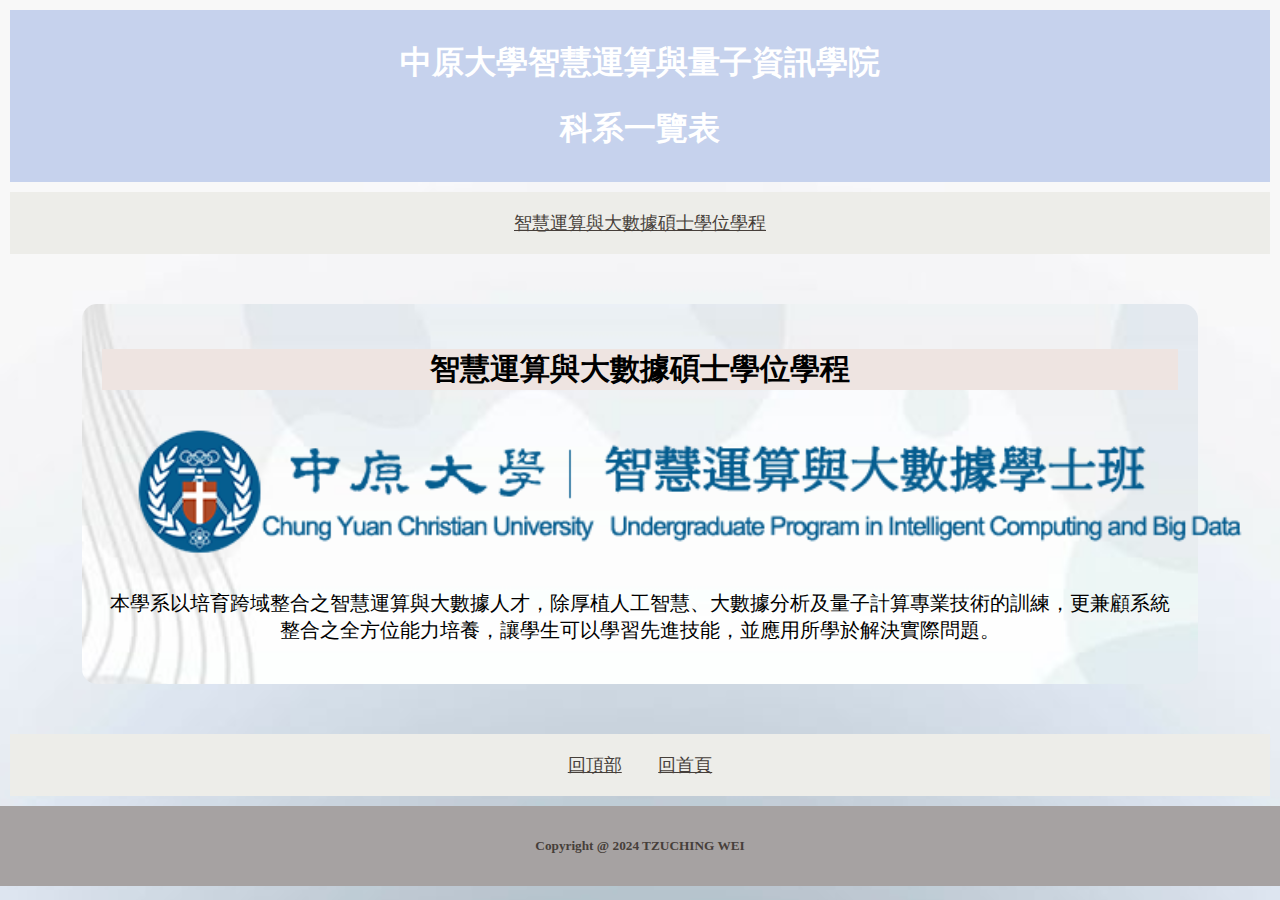
<file: aibdqc.html>
<!DOCTYPE html>
<html lang="en">
<head>
    <meta charset="UTF-8">
    <meta name="viewport" content="width=device-width, initial-scale=1.0">
    <title>中原大學智慧運算與量子資訊學院</title>
    <link rel="stylesheet" href="webstyle.css">
</head>
<body>
    <header id="top">
            <h1>中原大學智慧運算與量子資訊學院</h1>
            <h1>科系一覽表</h1>
    </header>

    <nav>
        <a href="#aibdqc">智慧運算與大數據碩士學位學程</a>
    </nav>

    <main>
        <section class="card" id="aibdqc">
            <h2>智慧運算與大數據碩士學位學程</h2>
                <div style="text-align: center;">
                    <img src="image/icbd.png" style="border-radius: 10%; width: 1200px; height: 150px; margin: auto; object-fit: cover;"><br>
                    <p>
                        本學系以培育跨域整合之智慧運算與大數據人才，除厚植人工智慧、大數據分析及量子計算專業技術的訓練，更兼顧系統整合之全方位能力培養，讓學生可以學習先進技能，並應用所學於解決實際問題。<br>
                    </p>
                </div>
        </section>
    </main>

    <nav>
        <a href="#top">回頂部</a>
        <a href="index.html">回首頁</a>
    </nav>
    <div class="clearfix"></div>
    <footer>
        <h5>Copyright @ 2024 TZUCHING WEI</h5>
    </footer>
    
</body>
</html>
</file>
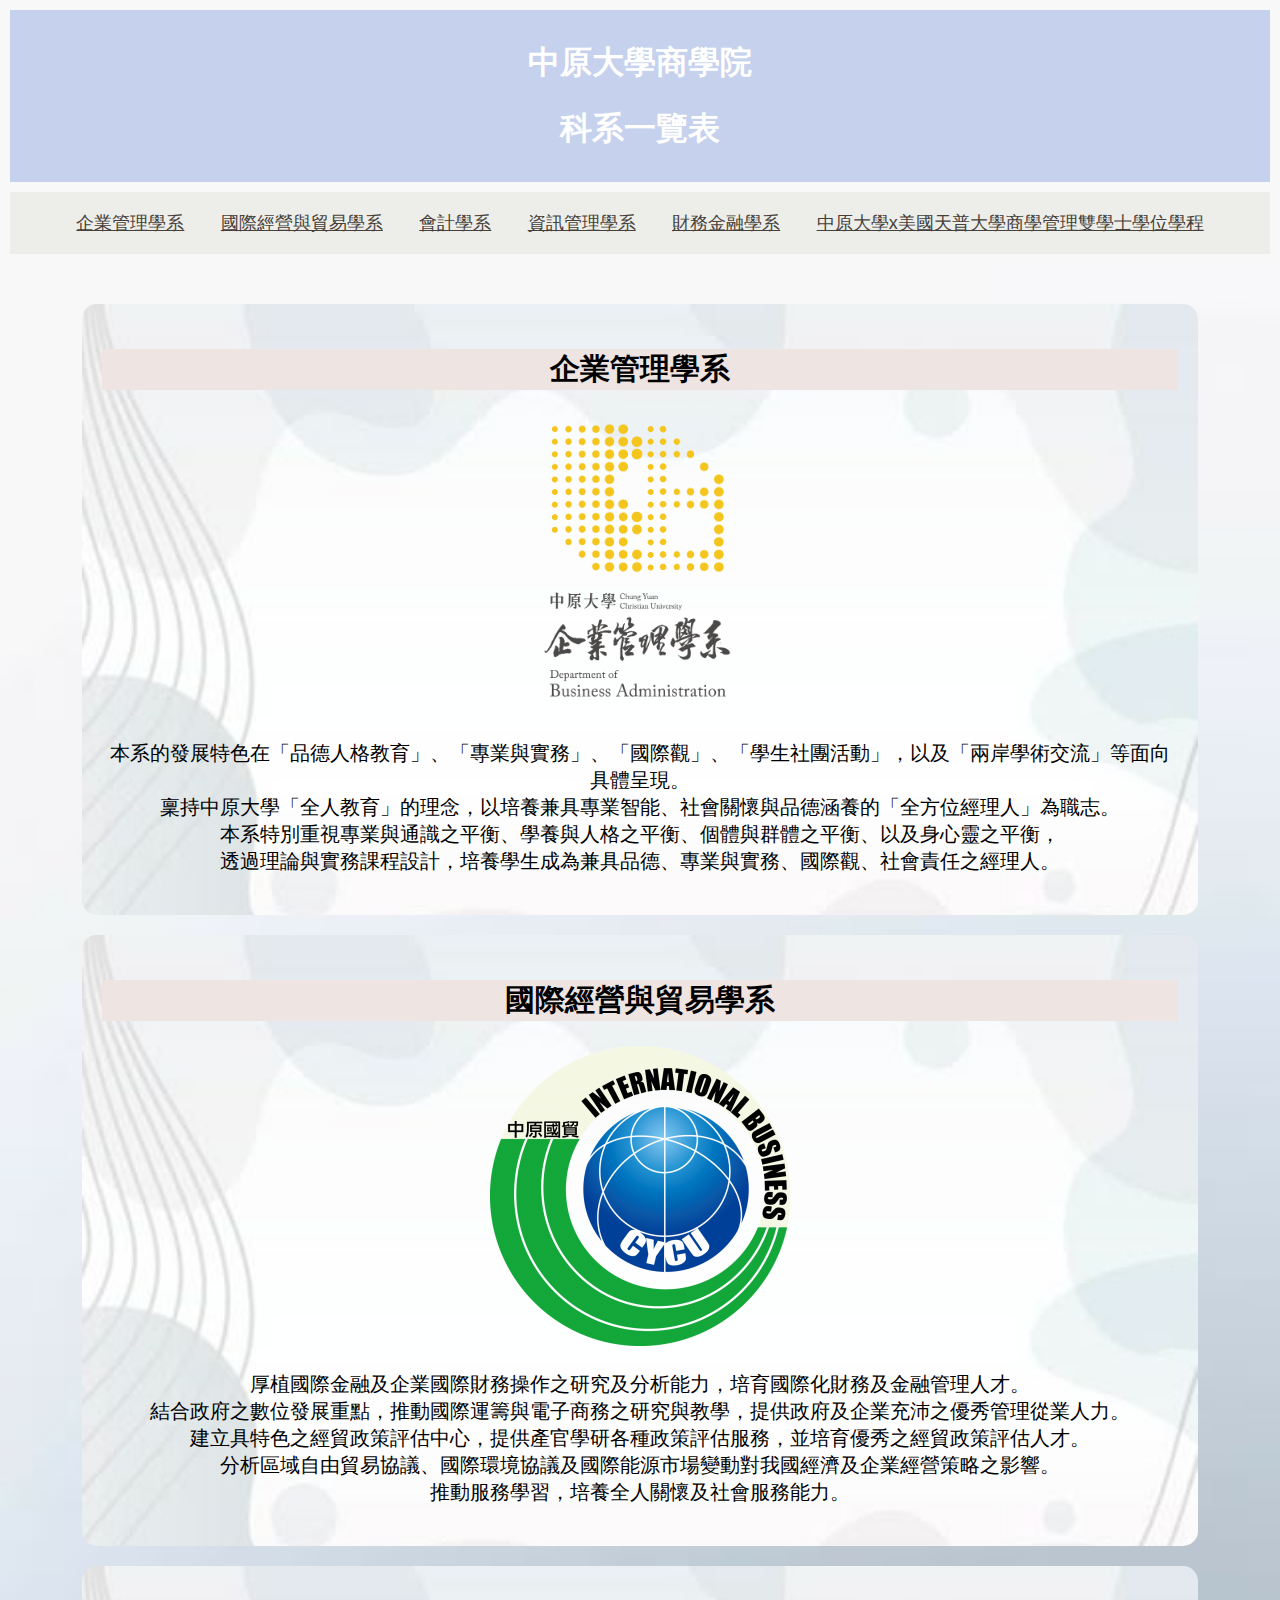
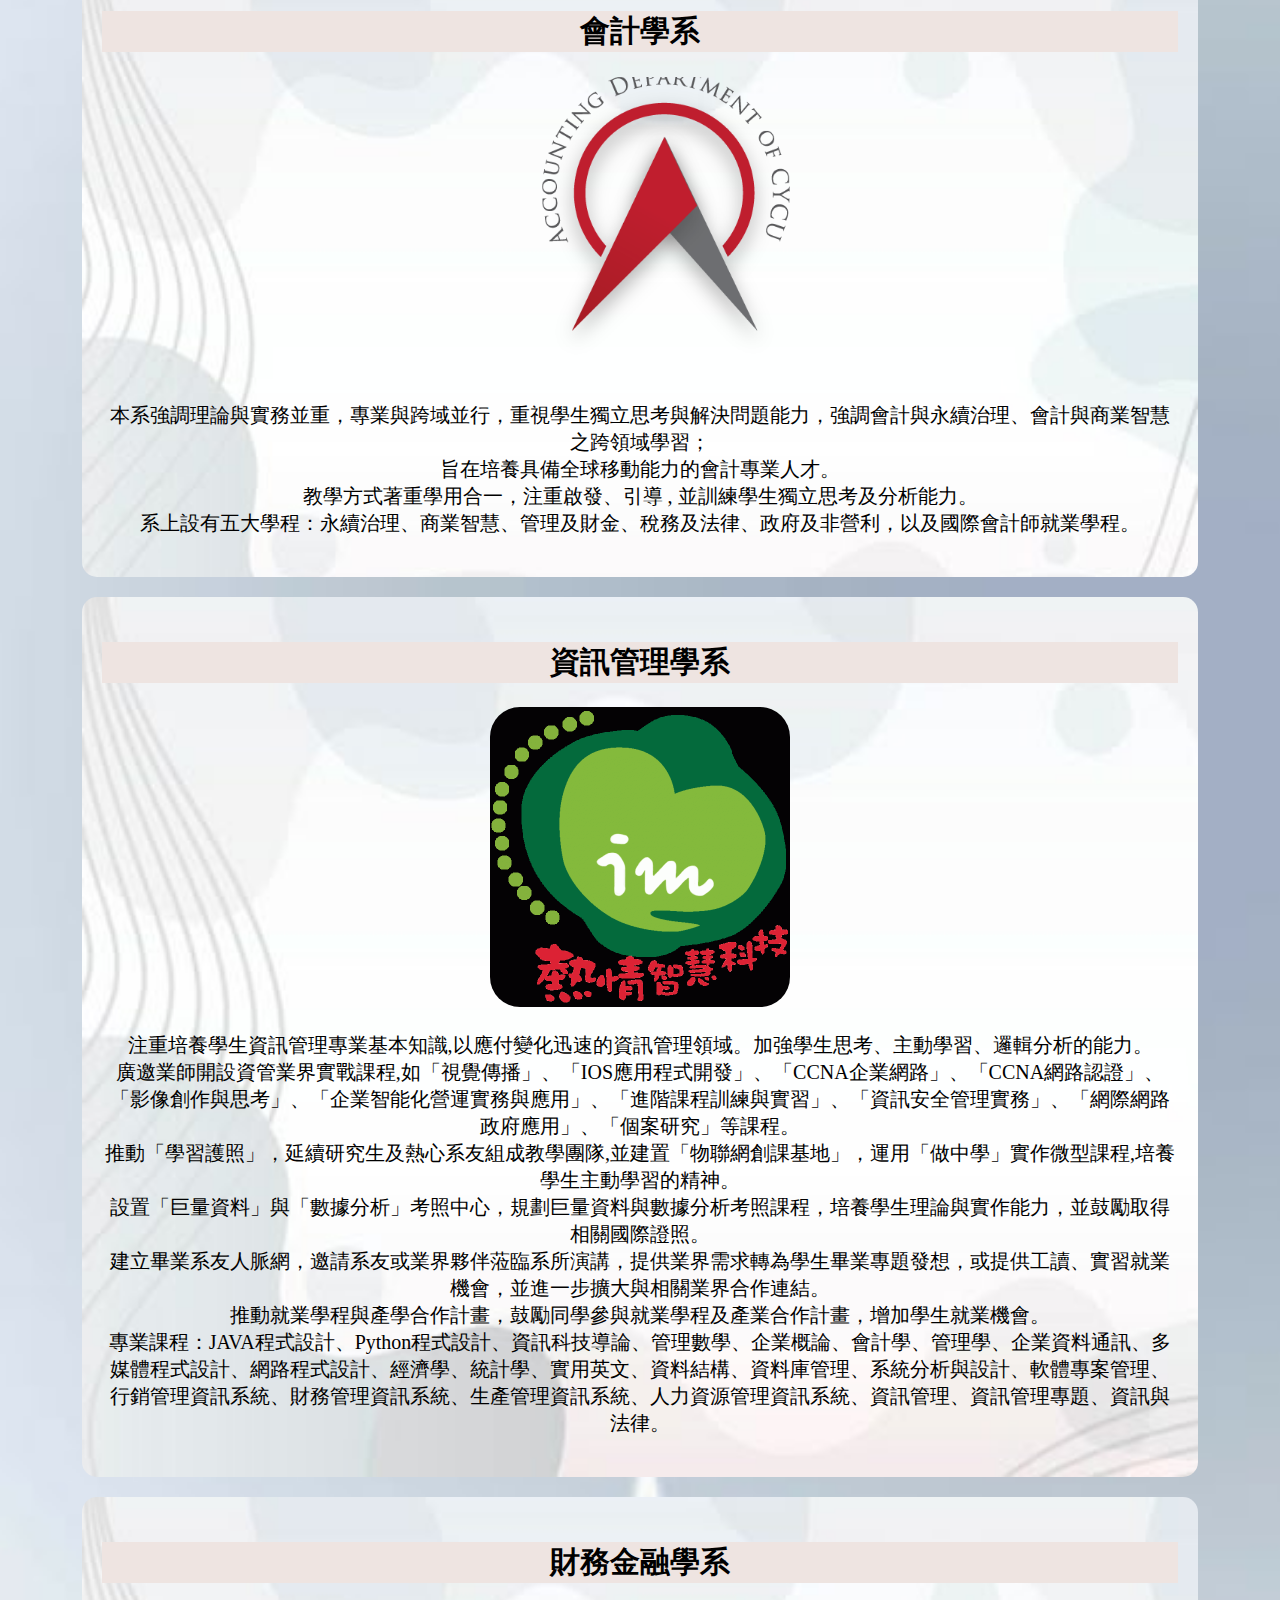
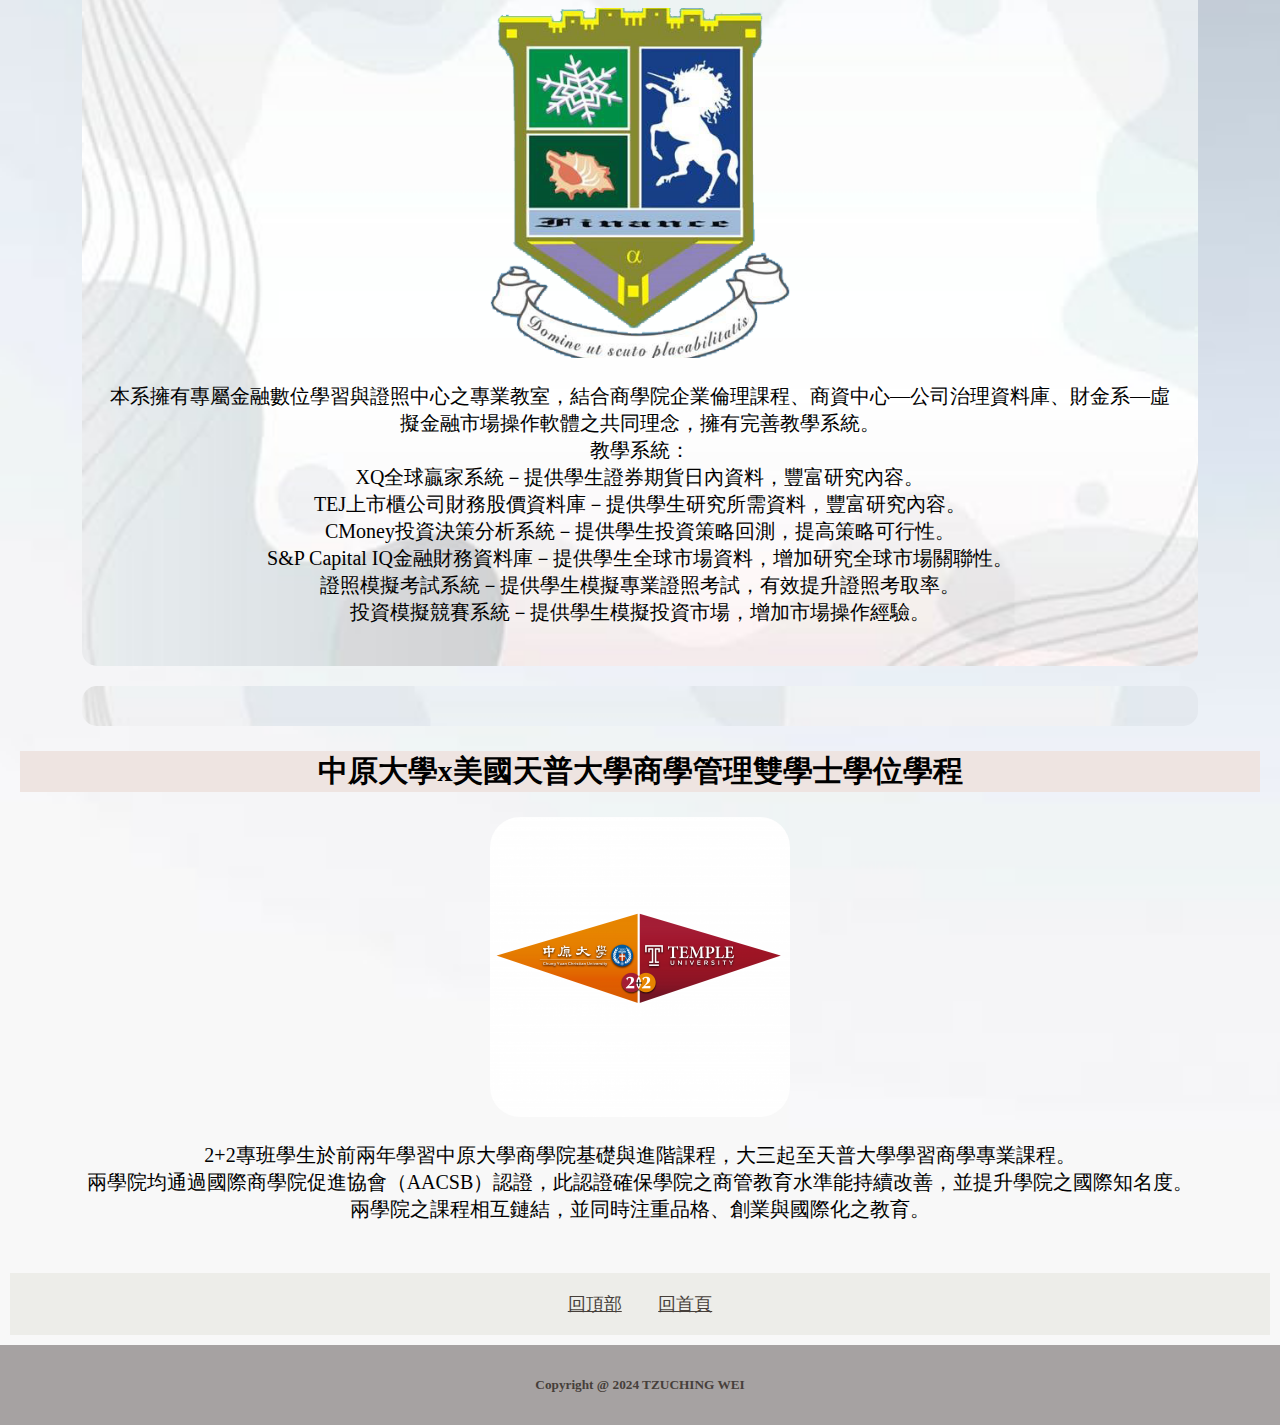
<file: cob.html>
<!DOCTYPE html>
<html lang="en">
<head>
    <meta charset="UTF-8">
    <meta name="viewport" content="width=device-width, initial-scale=1.0">
    <title>中原大學商學院</title>
    <link rel="stylesheet" href="webstyle.css">
</head>
<body>
    <header id="top">
            <h1>中原大學商學院</h1>
            <h1>科系一覽表</h1>
    </header>

    <nav>
        <a href="#cyba">企業管理學系</a>
        <a href="#cyib">國際經營與貿易學系</a>
        <a href="#cyac">會計學系</a>
        <a href="#cyim">資訊管理學系</a>
        <a href="#cyfa">財務金融學系</a>
        <a href="#cycutu">中原大學x美國天普大學商學管理雙學士學位學程</a>
    </nav>

    <main>
        <section class="card" id="cyba">
            <h2>企業管理學系</h2>
                <div style="text-align: center;">
                    <img src="image/cyba.png" style="border-radius: 10%; width: 300px; height: 300px; margin: auto; object-fit: cover;"><br>
                    <p>
                        本系的發展特色在「品德人格教育」、「專業與實務」、「國際觀」、「學生社團活動」，以及「兩岸學術交流」等面向具體呈現。<br>
                        稟持中原大學「全人教育」的理念，以培養兼具專業智能、社會關懷與品德涵養的「全方位經理人」為職志。<br>
                        本系特別重視專業與通識之平衡、學養與人格之平衡、個體與群體之平衡、以及身心靈之平衡，<br>
                        透過理論與實務課程設計，培養學生成為兼具品德、專業與實務、國際觀、社會責任之經理人。<br>
                    </p>
                </div>
        </section>

        <section class="card" id="cyib">
            <h2>國際經營與貿易學系</h2>
                <div style="text-align: center;">
                    <img src="image/cyib.png" style="border-radius: 10%; width: 300px; height: 300px; margin: auto; object-fit: cover;"><br>
                    <p>
                        厚植國際金融及企業國際財務操作之研究及分析能力，培育國際化財務及金融管理人才。<br>
                        結合政府之數位發展重點，推動國際運籌與電子商務之研究與教學，提供政府及企業充沛之優秀管理從業人力。<br>
                        建立具特色之經貿政策評估中心，提供產官學研各種政策評估服務，並培育優秀之經貿政策評估人才。<br>
                        分析區域自由貿易協議、國際環境協議及國際能源市場變動對我國經濟及企業經營策略之影響。<br>
                        推動服務學習，培養全人關懷及社會服務能力。
                    </p>
                </div>
        </section>

        <section class="card" id="cyac">
            <h2>會計學系</h2>
                <div style="text-align: center;">
                    <img src="image/cyac.png" style="border-radius: 10%; width: 300px; height: 300px; margin: auto; object-fit: cover;"><br>
                    <p>
                        本系強調理論與實務並重，專業與跨域並行，重視學生獨立思考與解決問題能力，強調會計與永續治理、會計與商業智慧之跨領域學習；<br>
                        旨在培養具備全球移動能力的會計專業人才。<br>
                        教學方式著重學用合一，注重啟發、引導 , 並訓練學生獨立思考及分析能力。<br>
                        系上設有五大學程：永續治理、商業智慧、管理及財金、稅務及法律、政府及非營利，以及國際會計師就業學程。<br>
                    </p>
                </div>
        </section>

        <section class="card" id="cyim">
            <h2>資訊管理學系</h2>
                <div style="text-align: center;">
                    <img src="image/cyim.gif" style="border-radius: 10%; width: 300px; height: 300px; margin: auto; object-fit: cover;"><br>
                    <p>
                        注重培養學生資訊管理專業基本知識,以應付變化迅速的資訊管理領域。加強學生思考、主動學習、邏輯分析的能力。<br>
                        廣邀業師開設資管業界實戰課程,如「視覺傳播」、「IOS應用程式開發」、「CCNA企業網路」、「CCNA網路認證」、「影像創作與思考」、「企業智能化營運實務與應用」、「進階課程訓練與實習」、「資訊安全管理實務」、「網際網路政府應用」、「個案研究」等課程。<br>
                        推動「學習護照」，延續研究生及熱心系友組成教學團隊,並建置「物聯網創課基地」，運用「做中學」實作微型課程,培養學生主動學習的精神。<br>
                        設置「巨量資料」與「數據分析」考照中心，規劃巨量資料與數據分析考照課程，培養學生理論與實作能力，並鼓勵取得相關國際證照。<br>
                        建立畢業系友人脈網，邀請系友或業界夥伴蒞臨系所演講，提供業界需求轉為學生畢業專題發想，或提供工讀、實習就業機會，並進一步擴大與相關業界合作連結。<br>
                        推動就業學程與產學合作計畫，鼓勵同學參與就業學程及產業合作計畫，增加學生就業機會。<br>
                        專業課程：JAVA程式設計、Python程式設計、資訊科技導論、管理數學、企業概論、會計學、管理學、企業資料通訊、多媒體程式設計、網路程式設計、經濟學、統計學、實用英文、資料結構、資料庫管理、系統分析與設計、軟體專案管理、行銷管理資訊系統、財務管理資訊系統、生產管理資訊系統、人力資源管理資訊系統、資訊管理、資訊管理專題、資訊與法律。<br>
                    </p>
                </div>
        </section>

        <section class="card" id="cyfa">
            <h2>財務金融學系</h2>
                <div style="text-align: center;">
                    <img src="image/cyfa.png" style="border-radius: 10%; width: 300px; height: 350px; margin: auto; object-fit: cover;"><br>
                    <p>
                        本系擁有專屬金融數位學習與證照中心之專業教室，結合商學院企業倫理課程、商資中心—公司治理資料庫、財金系—虛擬金融市場操作軟體之共同理念，擁有完善教學系統。<br>
                        教學系統：<br>
                        XQ全球贏家系統－提供學生證券期貨日內資料，豐富研究內容。<br>
                        TEJ上市櫃公司財務股價資料庫－提供學生研究所需資料，豐富研究內容。<br>
                        CMoney投資決策分析系統－提供學生投資策略回測，提高策略可行性。<br>
                        S&P Capital IQ金融財務資料庫－提供學生全球市場資料，增加研究全球市場關聯性。<br>
                        證照模擬考試系統－提供學生模擬專業證照考試，有效提升證照考取率。<br>
                        投資模擬競賽系統－提供學生模擬投資市場，增加市場操作經驗。<br>
                    </p>
                </div>
        </section>

        <section class="card" id="cycutu"></section>
            <h2>中原大學x美國天普大學商學管理雙學士學位學程</h2>
                <div style="text-align: center;">
                    <img src="image/cycutu.png" style="border-radius: 10%; width: 300px; height: 300px; margin: auto; object-fit: cover;"><br>
                    <p>
                        2+2專班學生於前兩年學習中原大學商學院基礎與進階課程，大三起至天普大學學習商學專業課程。<br>
                        兩學院均通過國際商學院促進協會（AACSB）認證，此認證確保學院之商管教育水準能持續改善，並提升學院之國際知名度。<br>
                        兩學院之課程相互鏈結，並同時注重品格、創業與國際化之教育。<br>
                    </p>
                </div>
        </section>
    </main>

    <nav>
        <a href="#top">回頂部</a>
        <a href="index.html">回首頁</a>
    </nav>
    <div class="clearfix"></div>
    <footer>
        <h5>Copyright @ 2024 TZUCHING WEI</h5>
    </footer>
    
</body>
</html>
</file>
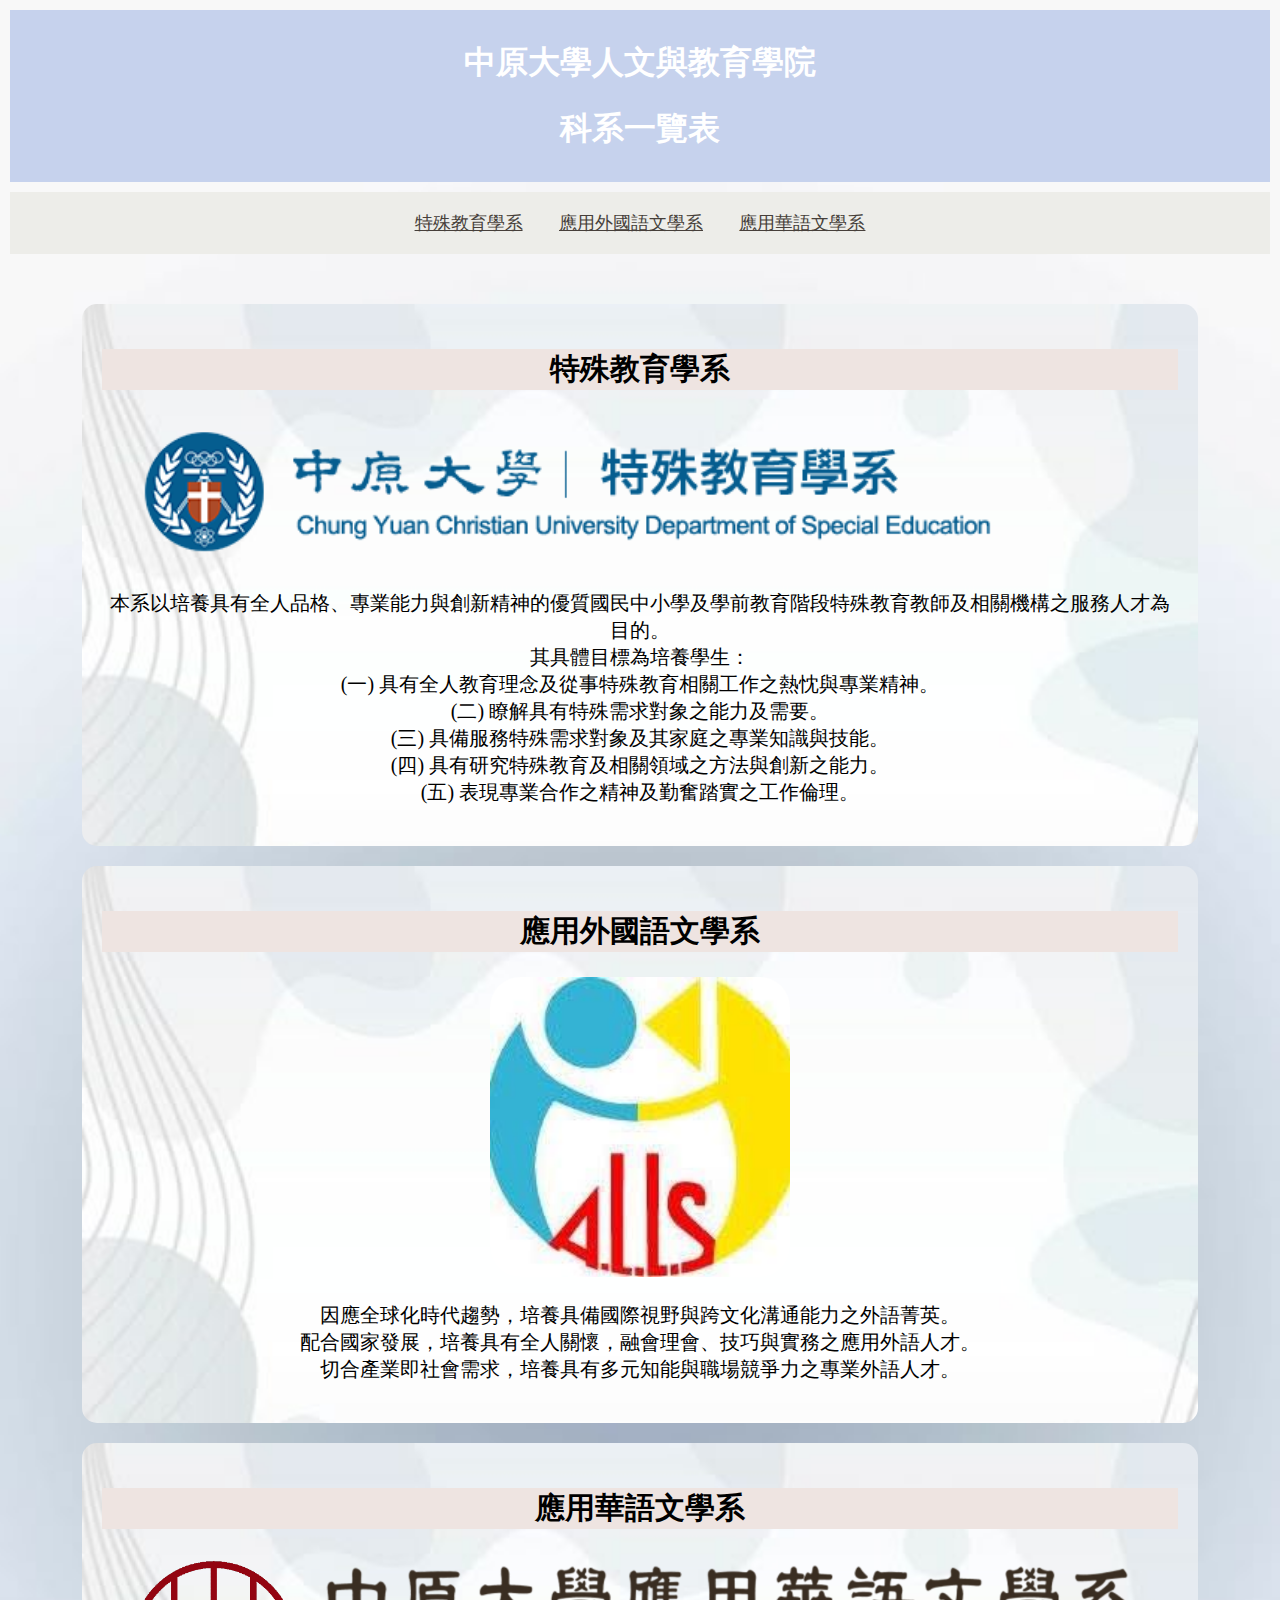
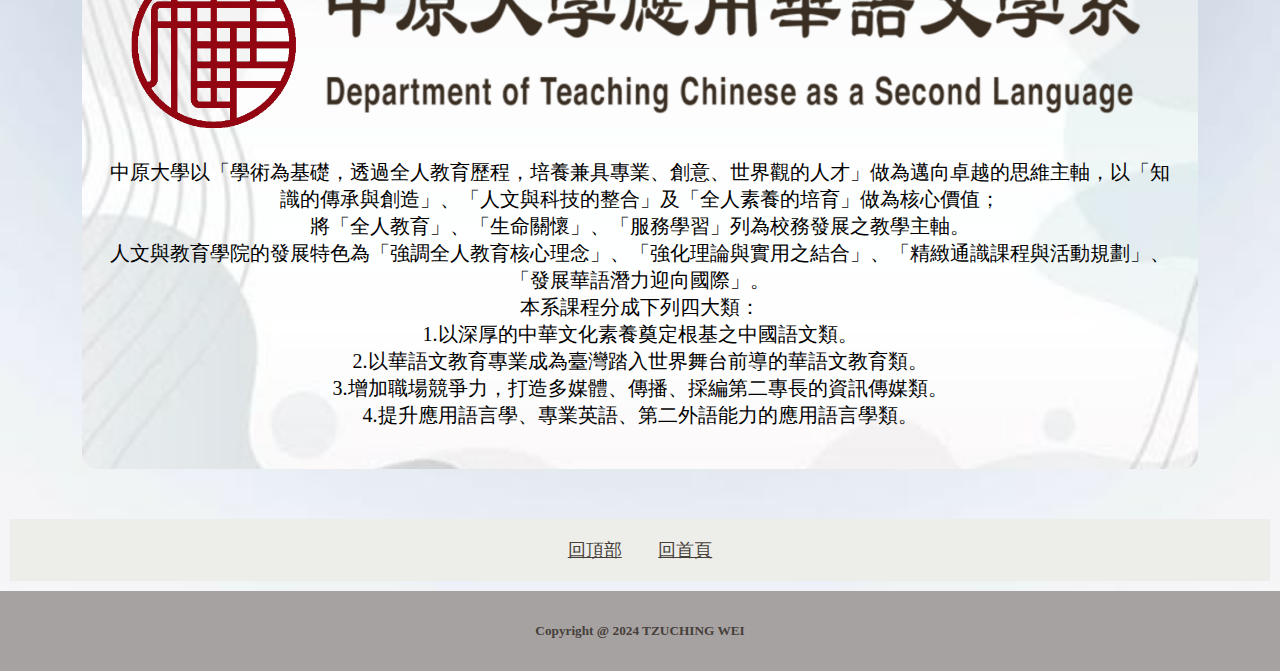
<file: cyche.html>
<!DOCTYPE html>
<html lang="en">
<head>
    <meta charset="UTF-8">
    <meta name="viewport" content="width=device-width, initial-scale=1.0">
    <title>中原大學人文與教育學院</title>
    <link rel="stylesheet" href="webstyle.css">
</head>
<body>
    <header id="top">
            <h1>中原大學人文與教育學院</h1>
            <h1>科系一覽表</h1>
    </header>

    <nav>
        <a href="#cysp">特殊教育學系</a>
        <a href="#alls">應用外國語文學系</a>
        <a href="#tcsl">應用華語文學系</a>
    </nav>

    <main>
        <section class="card" id="cysp">
            <h2>特殊教育學系</h2>
                <div style="text-align: center;">
                    <img src="image/cysp.png" style="border-radius: 10%; width: 1050px; height: 150px; margin: auto; object-fit: cover;"><br>
                    <p>
                        本系以培養具有全人品格、專業能力與創新精神的優質國民中小學及學前教育階段特殊教育教師及相關機構之服務人才為目的。<br>
                        其具體目標為培養學生：<br>
                        (一) 具有全人教育理念及從事特殊教育相關工作之熱忱與專業精神。<br>
                        (二) 瞭解具有特殊需求對象之能力及需要。<br>
                        (三) 具備服務特殊需求對象及其家庭之專業知識與技能。<br>
                        (四) 具有研究特殊教育及相關領域之方法與創新之能力。<br>
                        (五) 表現專業合作之精神及勤奮踏實之工作倫理。<br>
                    </p>
                </div>
        </section>

        <section class="card" id="alls">
            <h2>應用外國語文學系</h2>
                <div style="text-align: center;">
                    <img src="image/alls.jpg" style="border-radius: 10%; width: 300px; height: 300px; margin: auto; object-fit: cover;"><br>
                    <p>
                        因應全球化時代趨勢，培養具備國際視野與跨文化溝通能力之外語菁英。<br>
                        配合國家發展，培養具有全人關懷，融會理會、技巧與實務之應用外語人才。<br>
                        切合產業即社會需求，培養具有多元知能與職場競爭力之專業外語人才。<br>
                    </p>
                </div>
        </section>

        <section class="card" id="tcsl">
            <h2>應用華語文學系</h2>
                <div style="text-align: center;">
                    <img src="image/tcsl.png" style="border-radius: 10%; width: 1050px; height: 180px; margin: auto; object-fit: cover;"><br>
                    <p>
                        中原大學以「學術為基礎，透過全人教育歷程，培養兼具專業、創意、世界觀的人才」做為邁向卓越的思維主軸，以「知識的傳承與創造」、「人文與科技的整合」及「全人素養的培育」做為核心價值；<br>
                        將「全人教育」、「生命關懷」、「服務學習」列為校務發展之教學主軸。<br>
                        人文與教育學院的發展特色為「強調全人教育核心理念」、「強化理論與實用之結合」、「精緻通識課程與活動規劃」、「發展華語潛力迎向國際」。<br>
                        本系課程分成下列四大類：<br>
                        1.以深厚的中華文化素養奠定根基之中國語文類。<br>
                        2.以華語文教育專業成為臺灣踏入世界舞台前導的華語文教育類。<br>
                        3.增加職場競爭力，打造多媒體、傳播、採編第二專長的資訊傳媒類。<br>
                        4.提升應用語言學、專業英語、第二外語能力的應用語言學類。<br>
                    </p>
                </div>
        </section>
    </main>

    <nav>
        <a href="#top">回頂部</a>
        <a href="index.html">回首頁</a>
    </nav>
    <div class="clearfix"></div>
    <footer>
        <h5>Copyright @ 2024 TZUCHING WEI</h5>
    </footer>
    
</body>
</html>
</file>
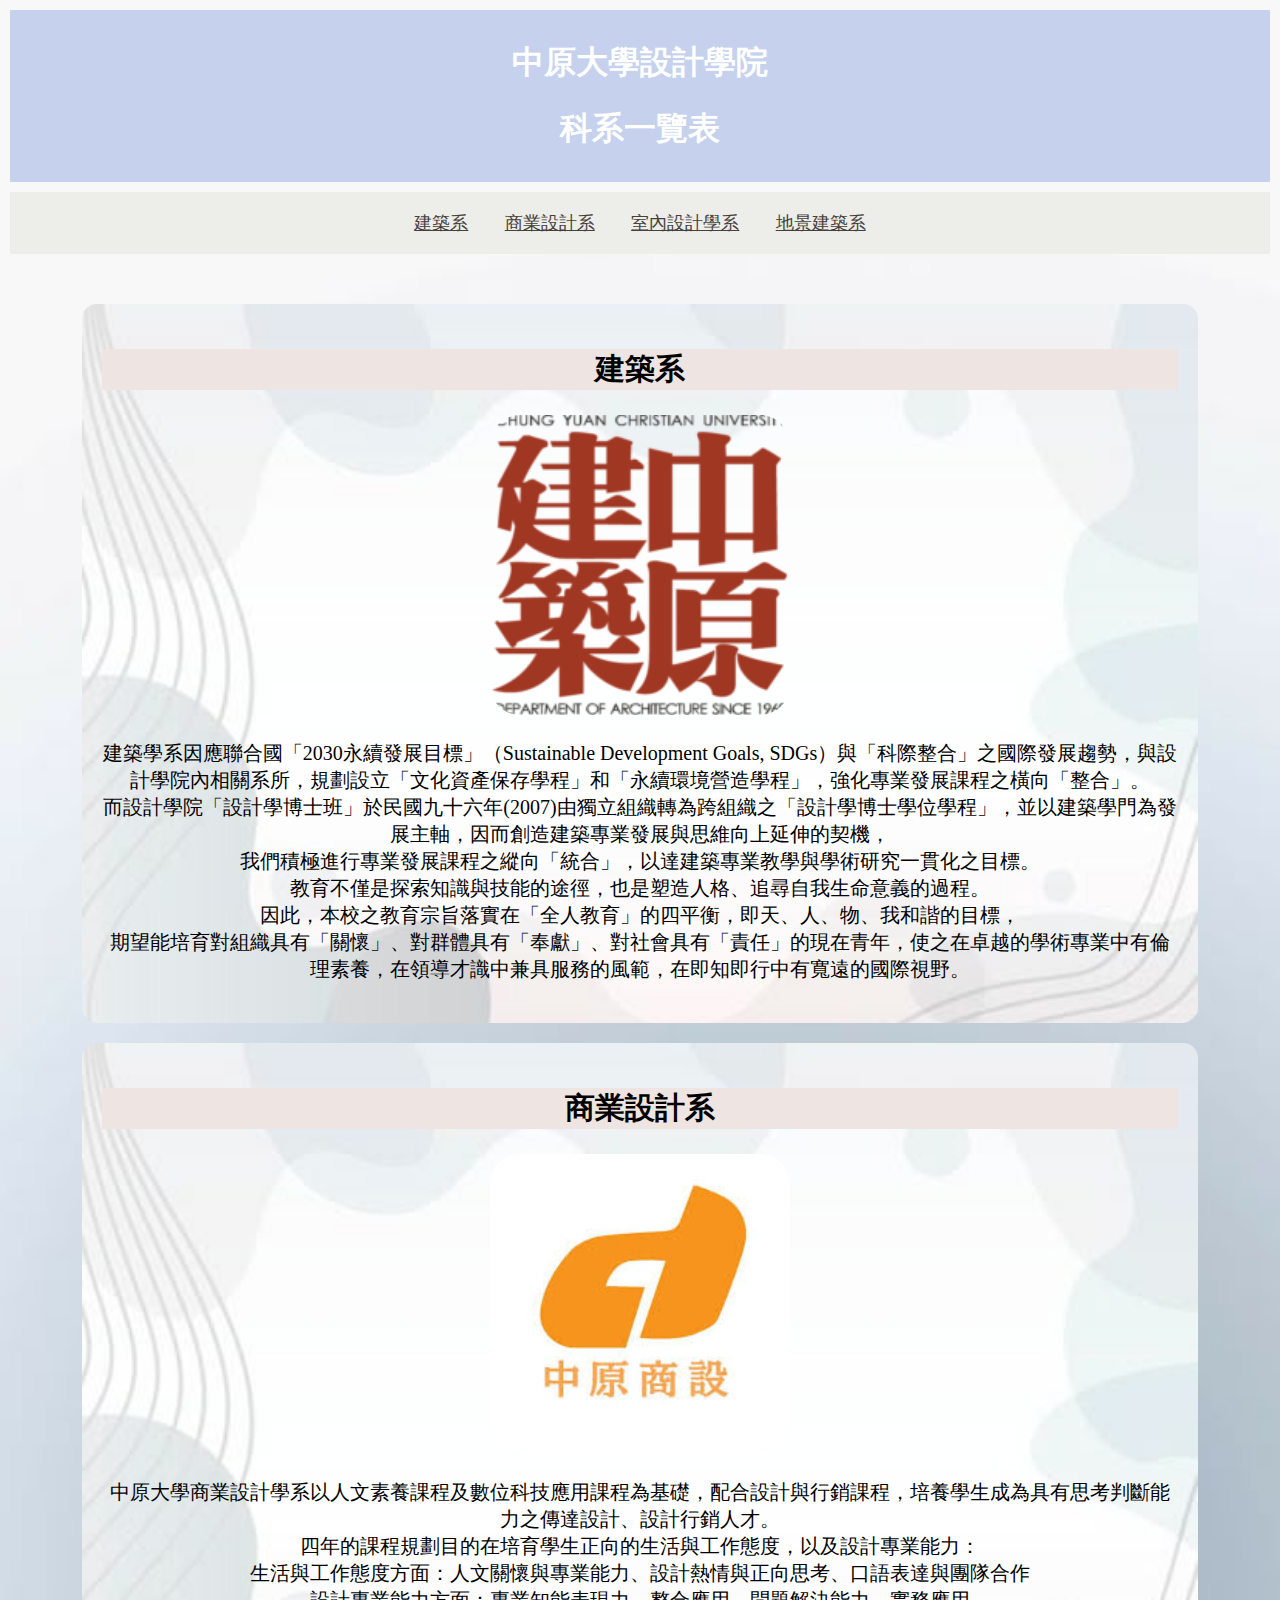
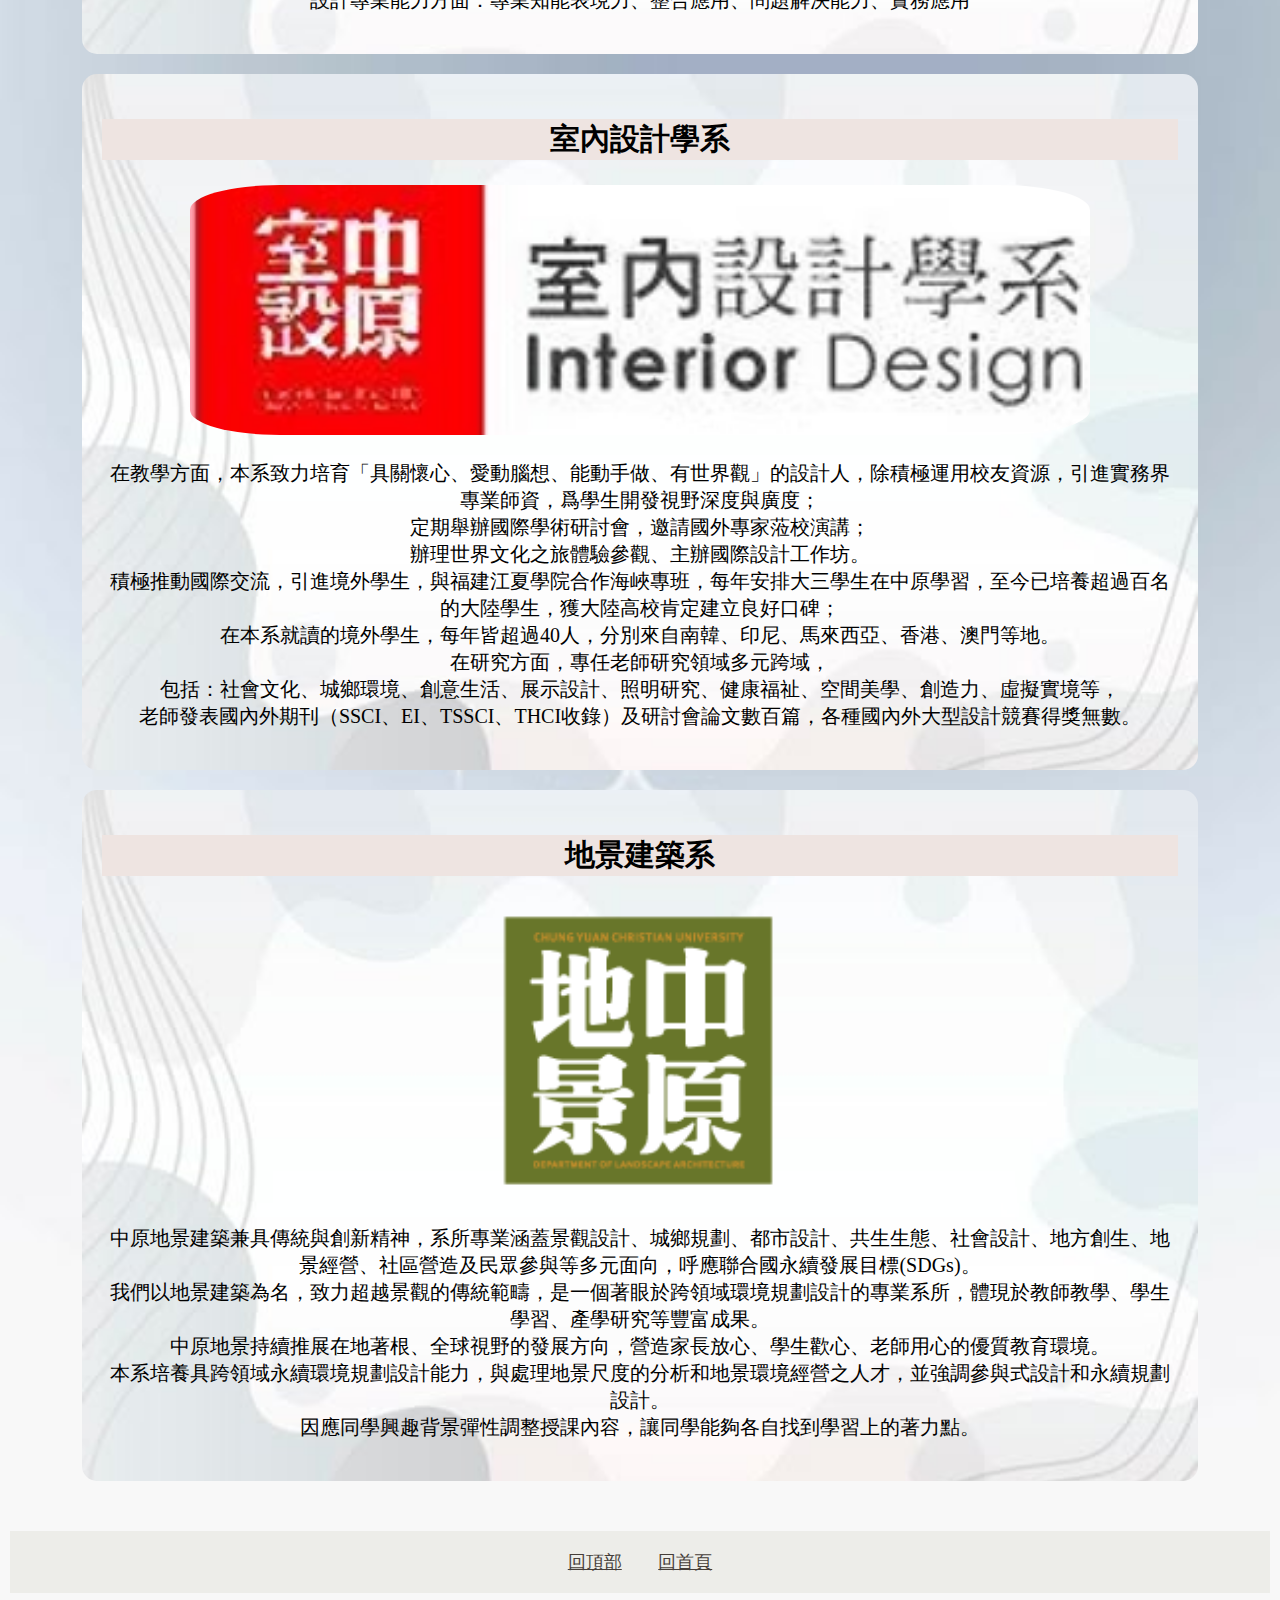
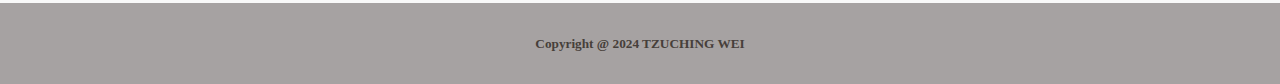
<file: design.html>
<!DOCTYPE html>
<html lang="en">
<head>
    <meta charset="UTF-8">
    <meta name="viewport" content="width=device-width, initial-scale=1.0">
    <title>中原大學設計學院</title>
    <link rel="stylesheet" href="webstyle.css">
</head>
<body>
    <header id="top">
            <h1>中原大學設計學院</h1>
            <h1>科系一覽表</h1>
    </header>

    <nav>
        <a href="#cyar">建築系</a>
        <a href="#cycd">商業設計系</a>
        <a href="#cyid">室內設計學系</a>
        <a href="#cyla">地景建築系</a>
    </nav>

    <main>
        <section class="card" id="cyar">
            <h2>建築系</h2>
                <div style="text-align: center;">
                    <img src="image/cyar.png" style="border-radius: 10%; width: 300px; height: 300px; margin: auto; object-fit: cover;"><br>
                    <p>
                        建築學系因應聯合國「2030永續發展目標」（Sustainable Development Goals, SDGs）與「科際整合」之國際發展趨勢，與設計學院內相關系所，規劃設立「文化資產保存學程」和「永續環境營造學程」，強化專業發展課程之橫向「整合」。<br>
                        而設計學院「設計學博士班」於民國九十六年(2007)由獨立組織轉為跨組織之「設計學博士學位學程」，並以建築學門為發展主軸，因而創造建築專業發展與思維向上延伸的契機，<br>
                        我們積極進行專業發展課程之縱向「統合」，以達建築專業教學與學術研究一貫化之目標。<br>
                        教育不僅是探索知識與技能的途徑，也是塑造人格、追尋自我生命意義的過程。<br>
                        因此，本校之教育宗旨落實在「全人教育」的四平衡，即天、人、物、我和諧的目標，<br>
                        期望能培育對組織具有「關懷」、對群體具有「奉獻」、對社會具有「責任」的現在青年，使之在卓越的學術專業中有倫理素養，在領導才識中兼具服務的風範，在即知即行中有寬遠的國際視野。<br>
                    </p>
                </div>
        </section>

        <section class="card" id="cycd">
            <h2>商業設計系</h2>
                <div style="text-align: center;">
                    <img src="image/cycd.jpg" style="border-radius: 10%; width: 300px; height: 300px; margin: auto; object-fit: cover;"><br>
                    <p>
                        中原大學商業設計學系以人文素養課程及數位科技應用課程為基礎，配合設計與行銷課程，培養學生成為具有思考判斷能力之傳達設計、設計行銷人才。<br>
                        四年的課程規劃目的在培育學生正向的生活與工作態度，以及設計專業能力：<br>
                        生活與工作態度方面：人文關懷與專業能力、設計熱情與正向思考、口語表達與團隊合作<br>
                        設計專業能力方面：專業知能表現力、整合應用、問題解決能力、實務應用<br>
                    </p>
                </div>
        </section>

        <section class="card" id="cyid">
            <h2>室內設計學系</h2>
                <div style="text-align: center;">
                    <img src="image/cyid.avif" style="border-radius: 10%; width: 900px; height: 250px; margin: auto; object-fit: cover;"><br>
                    <p>
                        在教學方面，本系致力培育「具關懷心、愛動腦想、能動手做、有世界觀」的設計人，除積極運用校友資源，引進實務界專業師資，爲學生開發視野深度與廣度；<br>
                        定期舉辦國際學術研討會，邀請國外專家蒞校演講；<br>
                        辦理世界文化之旅體驗參觀、主辦國際設計工作坊。<br>
                        積極推動國際交流，引進境外學生，與福建江夏學院合作海峽專班，每年安排大三學生在中原學習，至今已培養超過百名的大陸學生，獲大陸高校肯定建立良好口碑；<br>
                        在本系就讀的境外學生，每年皆超過40人，分別來自南韓、印尼、馬來西亞、香港、澳門等地。<br>
                        在研究方面，專任老師研究領域多元跨域，<br>
                        包括：社會文化、城鄉環境、創意生活、展示設計、照明研究、健康福祉、空間美學、創造力、虛擬實境等，<br>
                        老師發表國內外期刊（SSCI、EI、TSSCI、THCI收錄）及研討會論文數百篇，各種國內外大型設計競賽得獎無數。<br>
                    </p>
                </div>
        </section>

        <section class="card" id="cyla">
            <h2>地景建築系</h2>
                <div style="text-align: center;">
                    <img src="image/cyla.png" style="border-radius: 10%; width: 300px; height: 300px; margin: auto; object-fit: cover;"><br>
                    <p>
                        中原地景建築兼具傳統與創新精神，系所專業涵蓋景觀設計、城鄉規劃、都市設計、共生生態、社會設計、地方創生、地景經營、社區營造及民眾參與等多元面向，呼應聯合國永續發展目標(SDGs)。<br>
                        我們以地景建築為名，致力超越景觀的傳統範疇，是一個著眼於跨領域環境規劃設計的專業系所，體現於教師教學、學生學習、產學研究等豐富成果。<br>
                        中原地景持續推展在地著根、全球視野的發展方向，營造家長放心、學生歡心、老師用心的優質教育環境。<br>
                        本系培養具跨領域永續環境規劃設計能力，與處理地景尺度的分析和地景環境經營之人才，並強調參與式設計和永續規劃設計。<br>
                        因應同學興趣背景彈性調整授課內容，讓同學能夠各自找到學習上的著力點。<br>
                    </p>
                </div>
        </section>
    </main>

    <nav>
        <a href="#top">回頂部</a>
        <a href="index.html">回首頁</a>
    </nav>
    <div class="clearfix"></div>
    <footer>
        <h5>Copyright @ 2024 TZUCHING WEI</h5>
    </footer>
    
</body>
</html>
</file>
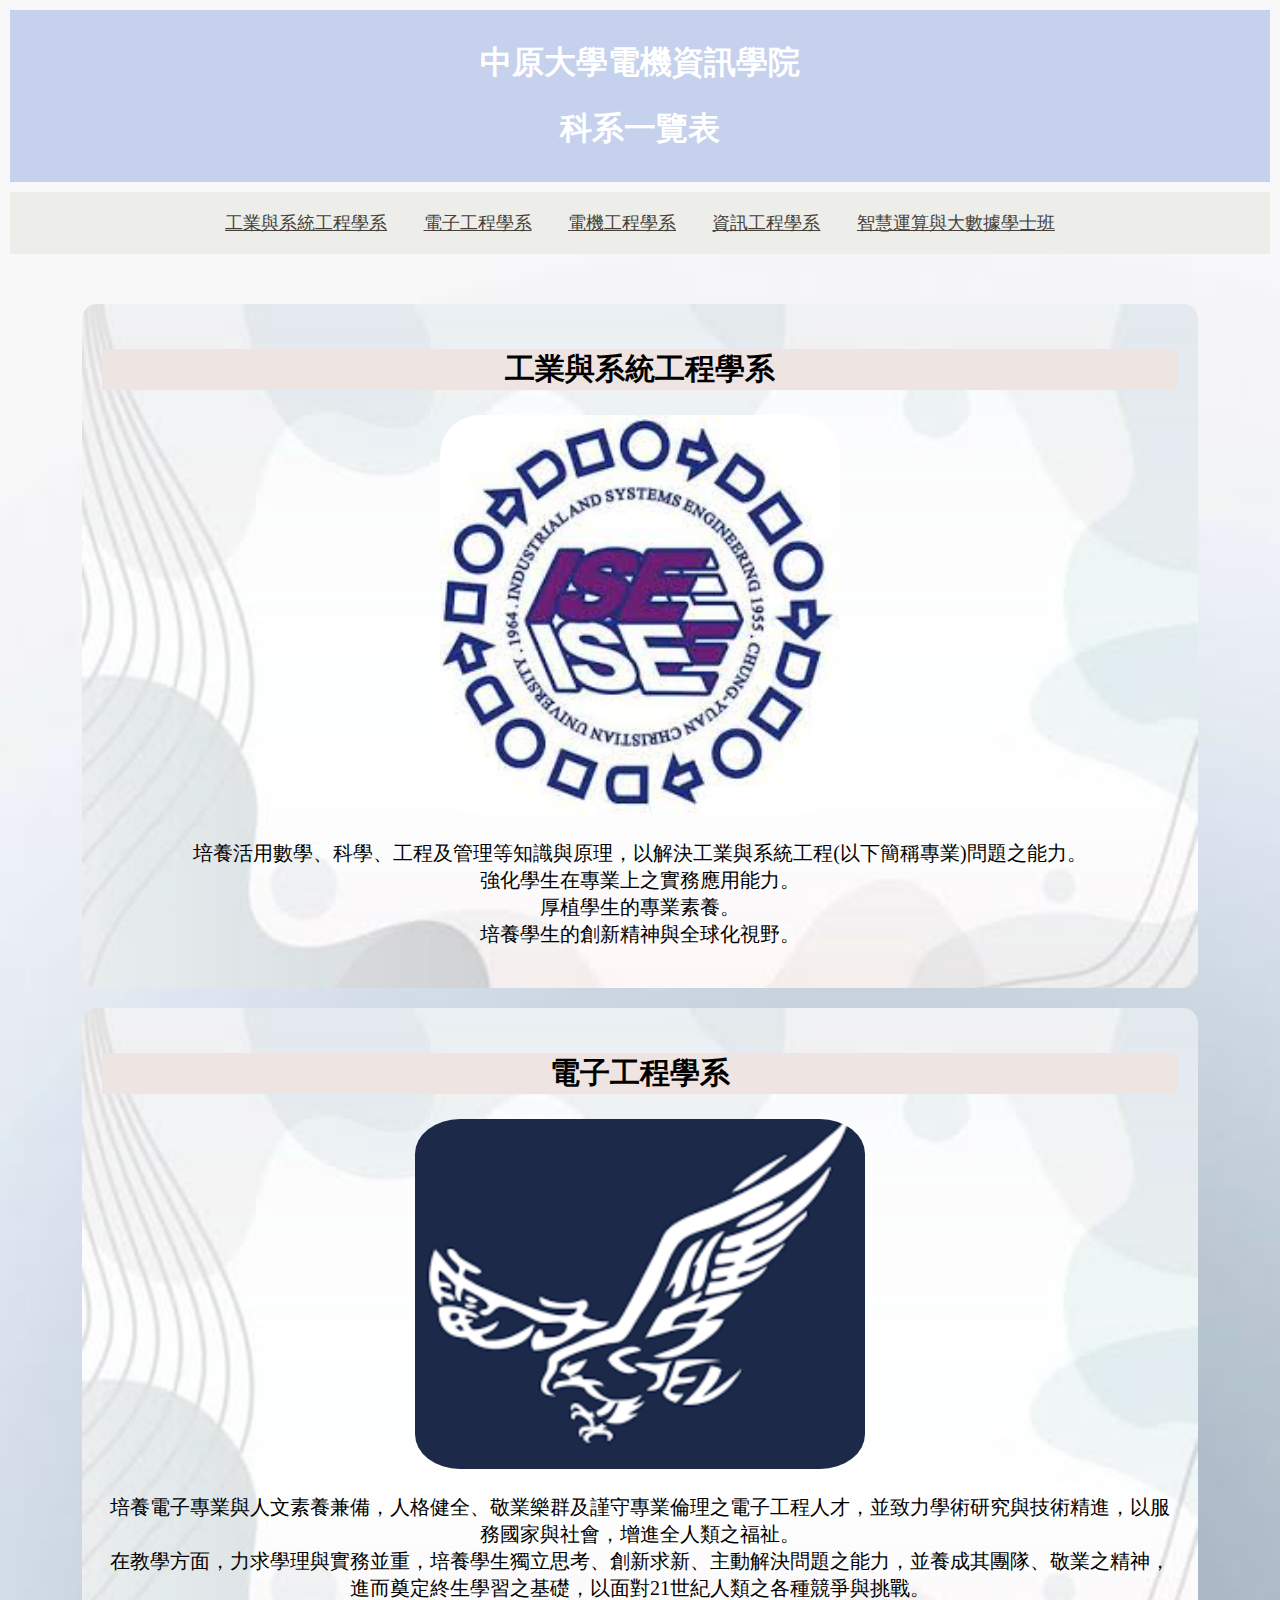
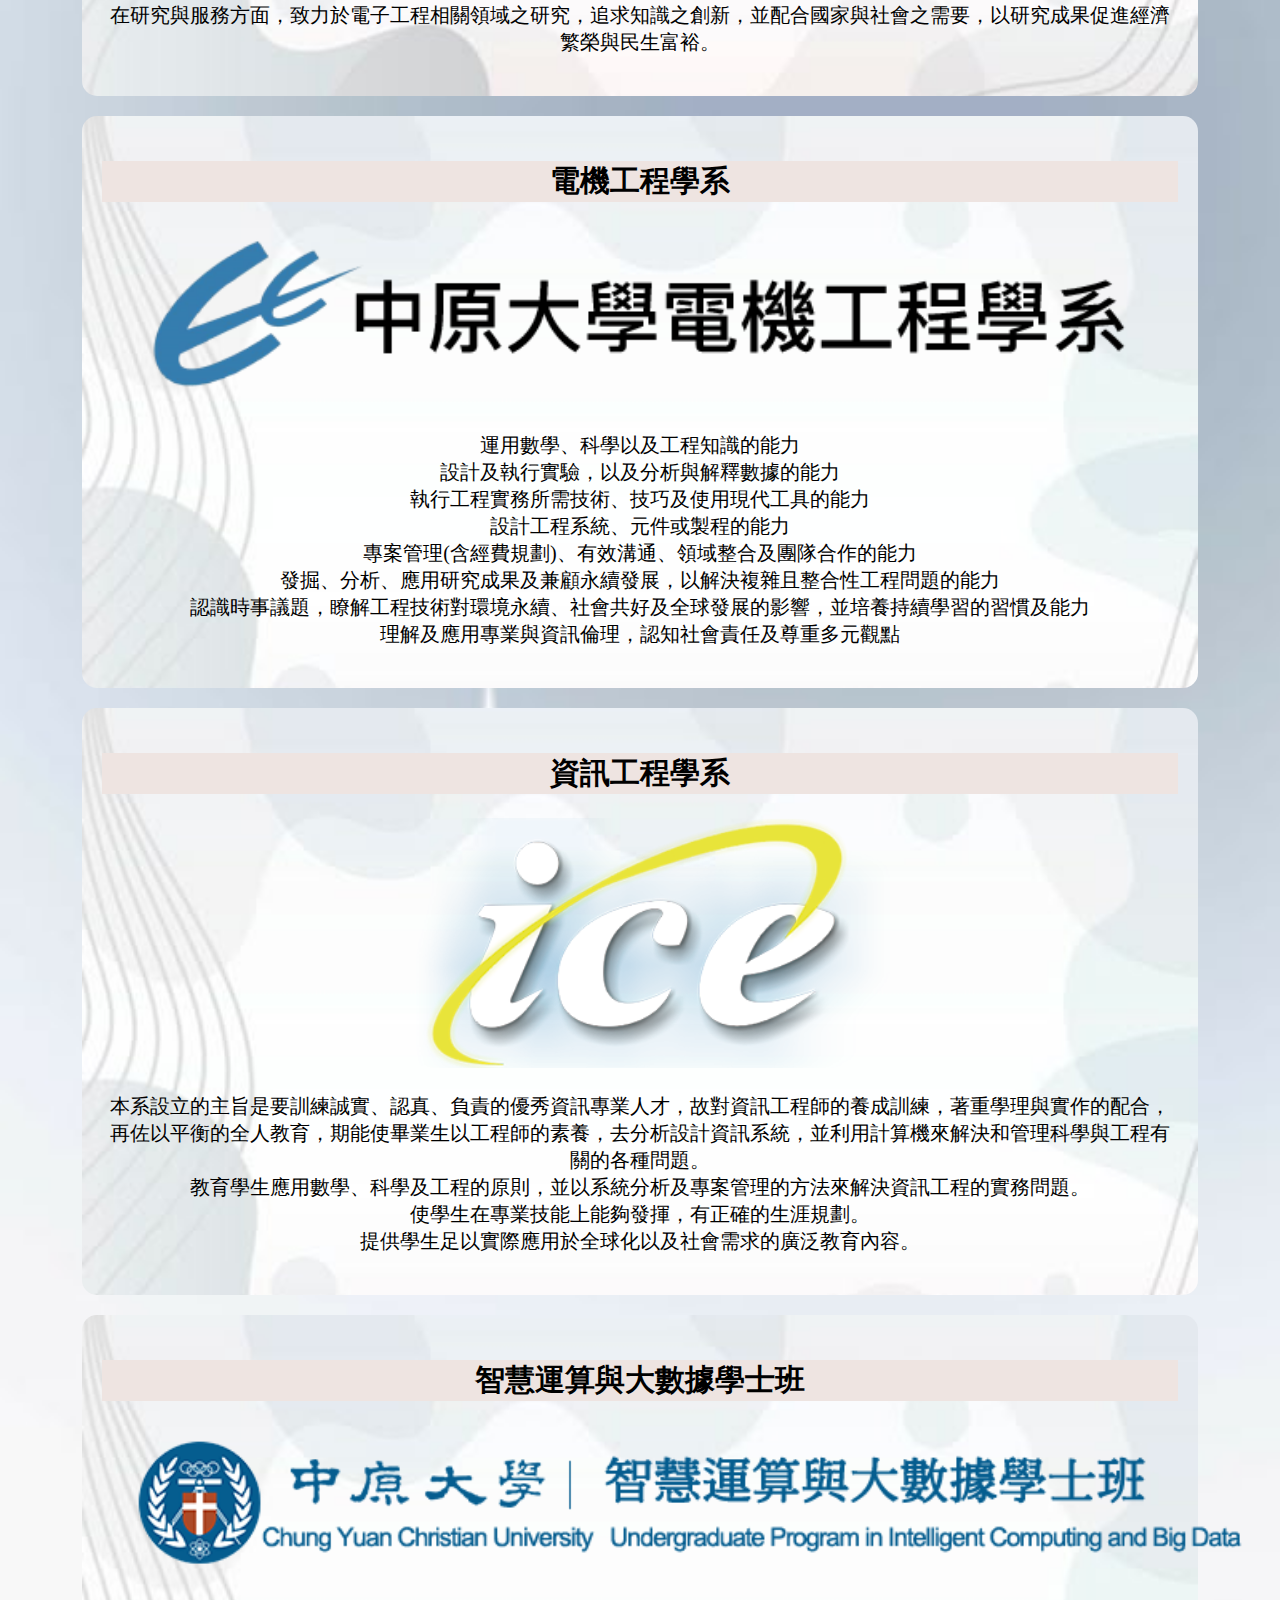
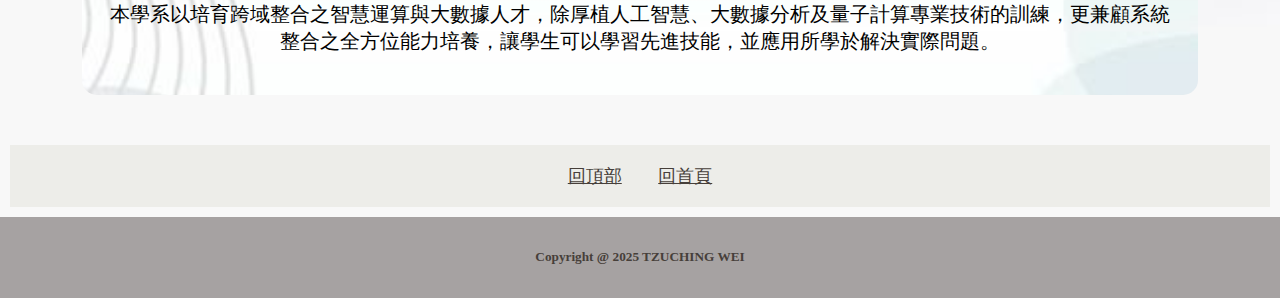
<file: eecs.html>
<!DOCTYPE html>
<html lang="en">
<head>
    <meta charset="UTF-8">
    <meta name="viewport" content="width=device-width, initial-scale=1.0">
    <title>中原大學電機資訊學院</title>
    <link rel="stylesheet" href="webstyle.css">
</head>
<body>
    <header id="top">
            <h1>中原大學電機資訊學院</h1>
            <h1>科系一覽表</h1>
    </header>

    <nav>
        <a href="#cyise">工業與系統工程學系</a>
        <a href="#cyel">電子工程學系</a>
        <a href="#cyee">電機工程學系</a>
        <a href="#cyice">資訊工程學系</a>
        <a href="#icbd">智慧運算與大數據學士班</a>
    </nav>

    <main>
        <section class="card" id="cyise">
            <h2>工業與系統工程學系</h2>
                <div style="text-align: center;">
                    <img src="image/cyise.jpg" style="border-radius: 10%; width: 400px; height: 400px; margin: auto; object-fit: cover;"><br>
                    <p>
                        培養活用數學、科學、工程及管理等知識與原理，以解決工業與系統工程(以下簡稱專業)問題之能力。<br>
                        強化學生在專業上之實務應用能力。<br>
                        厚植學生的專業素養。<br>
                        培養學生的創新精神與全球化視野。<br>
                    </p>
                </div>
        </section>

        <section class="card" id="cyel">
            <h2>電子工程學系</h2>
                <div style="text-align: center;">
                    <img src="image/cyel.png" style="border-radius: 10%; width: 450px; height: 350px; margin: auto; object-fit: cover;"><br>
                    <p>
                        培養電子專業與人文素養兼備，人格健全、敬業樂群及謹守專業倫理之電子工程人才，並致力學術研究與技術精進，以服務國家與社會，增進全人類之福祉。<br>
                        在教學方面，力求學理與實務並重，培養學生獨立思考、創新求新、主動解決問題之能力，並養成其團隊、敬業之精神，進而奠定終生學習之基礎，以面對21世紀人類之各種競爭與挑戰。<br>
                        在研究與服務方面，致力於電子工程相關領域之研究，追求知識之創新，並配合國家與社會之需要，以研究成果促進經濟繁榮與民生富裕。<br>
                    </p>
                </div>
        </section>

        <section class="card" id="cyee">
            <h2>電機工程學系</h2>
                <div style="text-align: center;">
                    <img src="image/cyee.png" style="border-radius: 10%; width: 1000px; height: 180px; margin: auto; object-fit: cover;"><br>
                    <p>
                        運用數學、科學以及工程知識的能力<br>
                        設計及執行實驗，以及分析與解釋數據的能力<br>
                        執行工程實務所需技術、技巧及使用現代工具的能力<br>
                        設計工程系統、元件或製程的能力<br>
                        專案管理(含經費規劃)、有效溝通、領域整合及團隊合作的能力<br>
                        發掘、分析、應用研究成果及兼顧永續發展，以解決複雜且整合性工程問題的能力<br>
                        認識時事議題，瞭解工程技術對環境永續、社會共好及全球發展的影響，並培養持續學習的習慣及能力<br>
                        理解及應用專業與資訊倫理，認知社會責任及尊重多元觀點<br>
                    </p>
                </div>
        </section>

        <section class="card" id="cyice">
            <h2>資訊工程學系</h2>
                <div style="text-align: center;">
                    <img src="image/cyice.png" style="border-radius: 10%; width: 500px; height: 250px; margin: auto; object-fit: cover;"><br>
                    <p>
                        本系設立的主旨是要訓練誠實、認真、負責的優秀資訊專業人才，故對資訊工程師的養成訓練，著重學理與實作的配合，再佐以平衡的全人教育，期能使畢業生以工程師的素養，去分析設計資訊系統，並利用計算機來解決和管理科學與工程有關的各種問題。<br>
                        教育學生應用數學、科學及工程的原則，並以系統分析及專案管理的方法來解決資訊工程的實務問題。<br>
                        使學生在專業技能上能夠發揮，有正確的生涯規劃。<br>
                        提供學生足以實際應用於全球化以及社會需求的廣泛教育內容。<br>
                    </p>
                </div>
        </section>

        <section class="card" id="icbd">
            <h2>智慧運算與大數據學士班</h2>
                <div style="text-align: center;">
                    <img src="image/icbd.png" style="border-radius: 10%; width: 1200px; height: 150px; margin: auto; object-fit: cover;"><br>
                    <p>
                        本學系以培育跨域整合之智慧運算與大數據人才，除厚植人工智慧、大數據分析及量子計算專業技術的訓練，更兼顧系統整合之全方位能力培養，讓學生可以學習先進技能，並應用所學於解決實際問題。<br>
                    </p>
                </div>
        </section>
    </main>

    <nav>
        <a href="#top">回頂部</a>
        <a href="index.html">回首頁</a>
    </nav>
    <div class="clearfix"></div>
    <footer>
        <h5>Copyright @ 2025 TZUCHING WEI</h5>
    </footer>
    
</body>
</html>
</file>
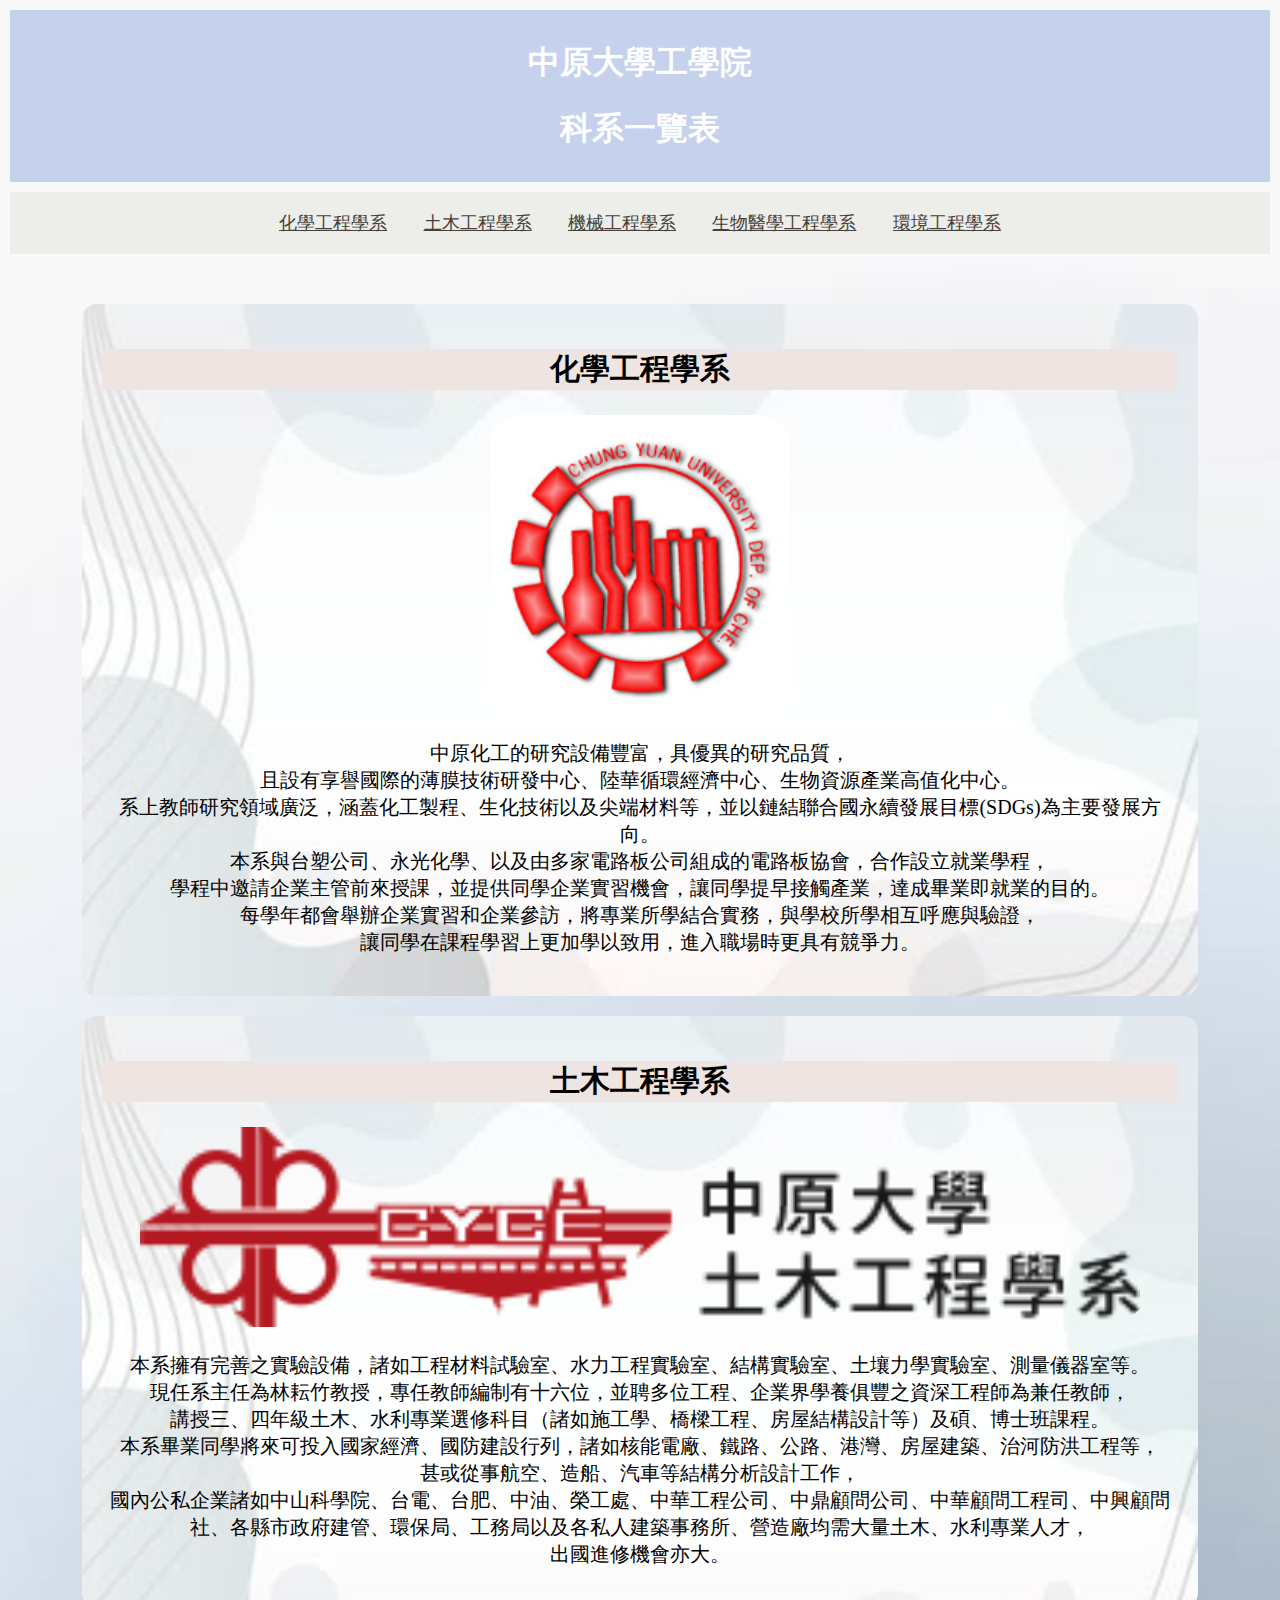
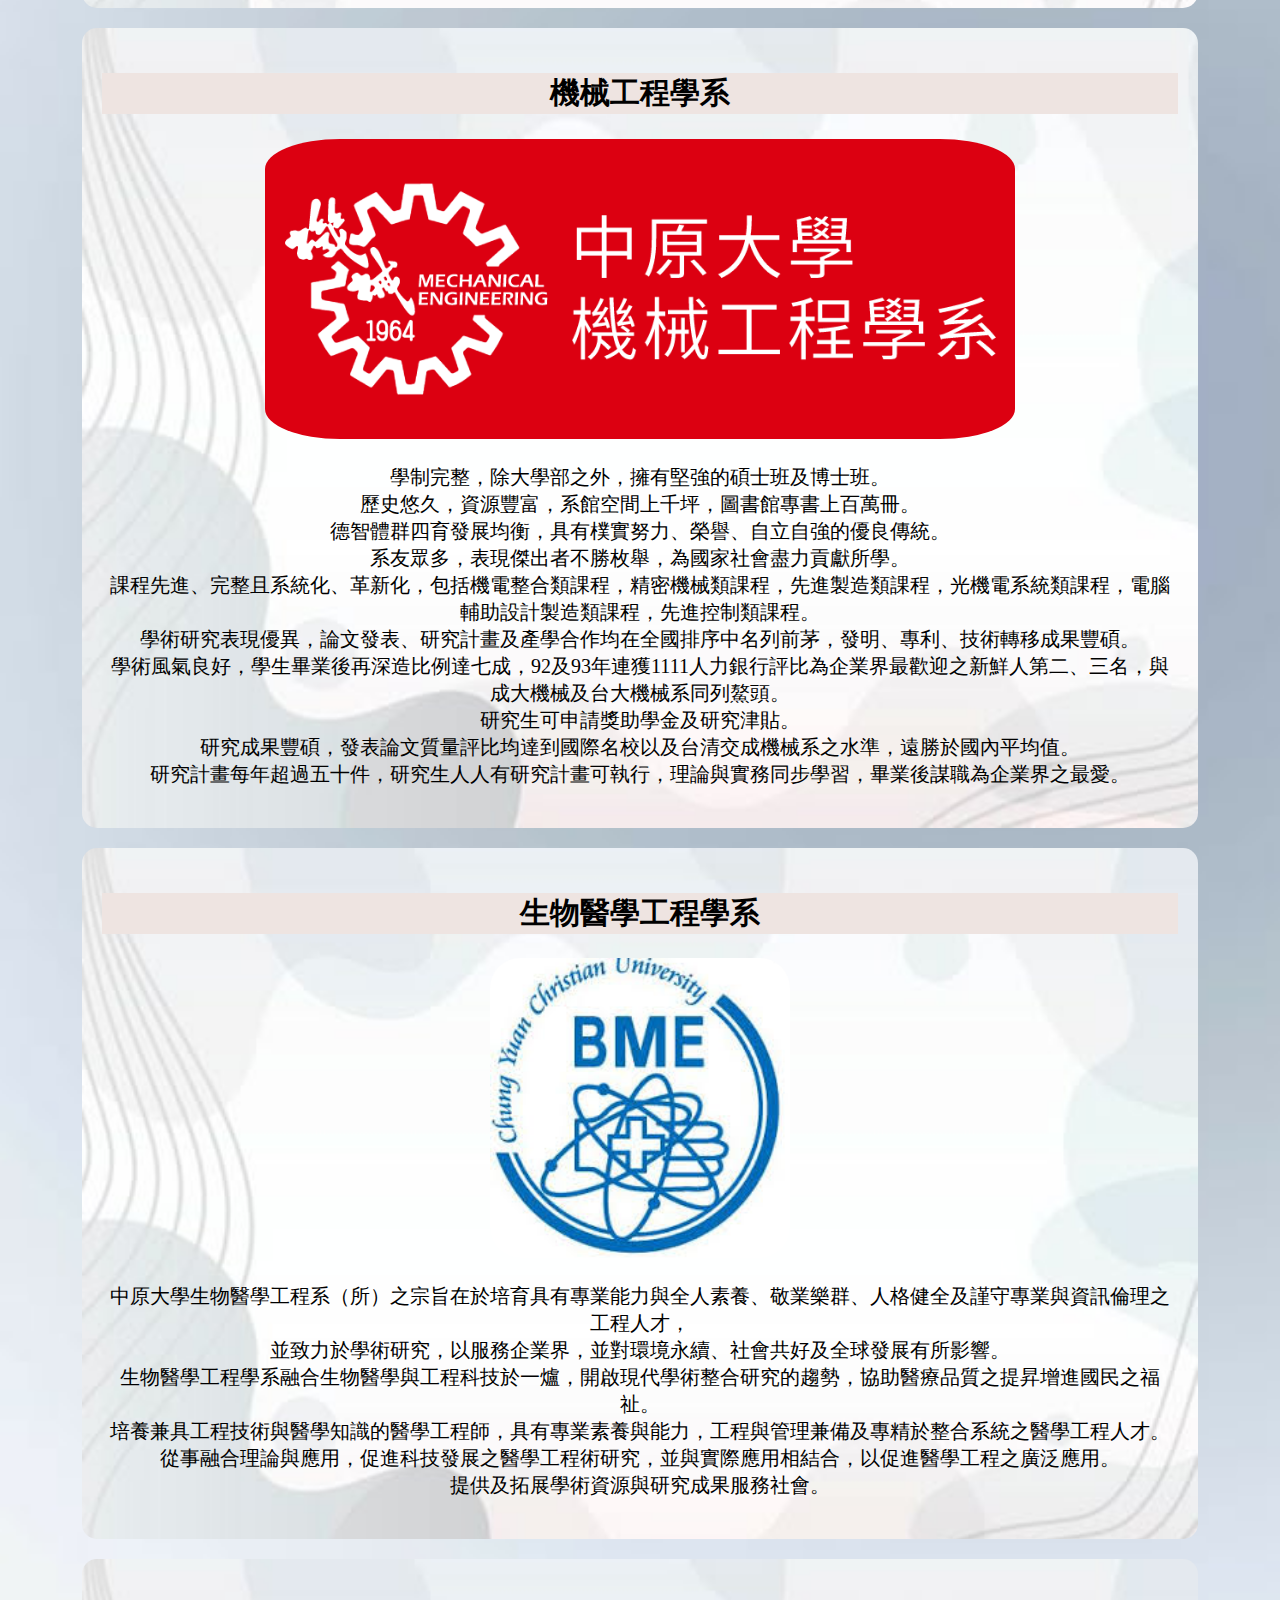
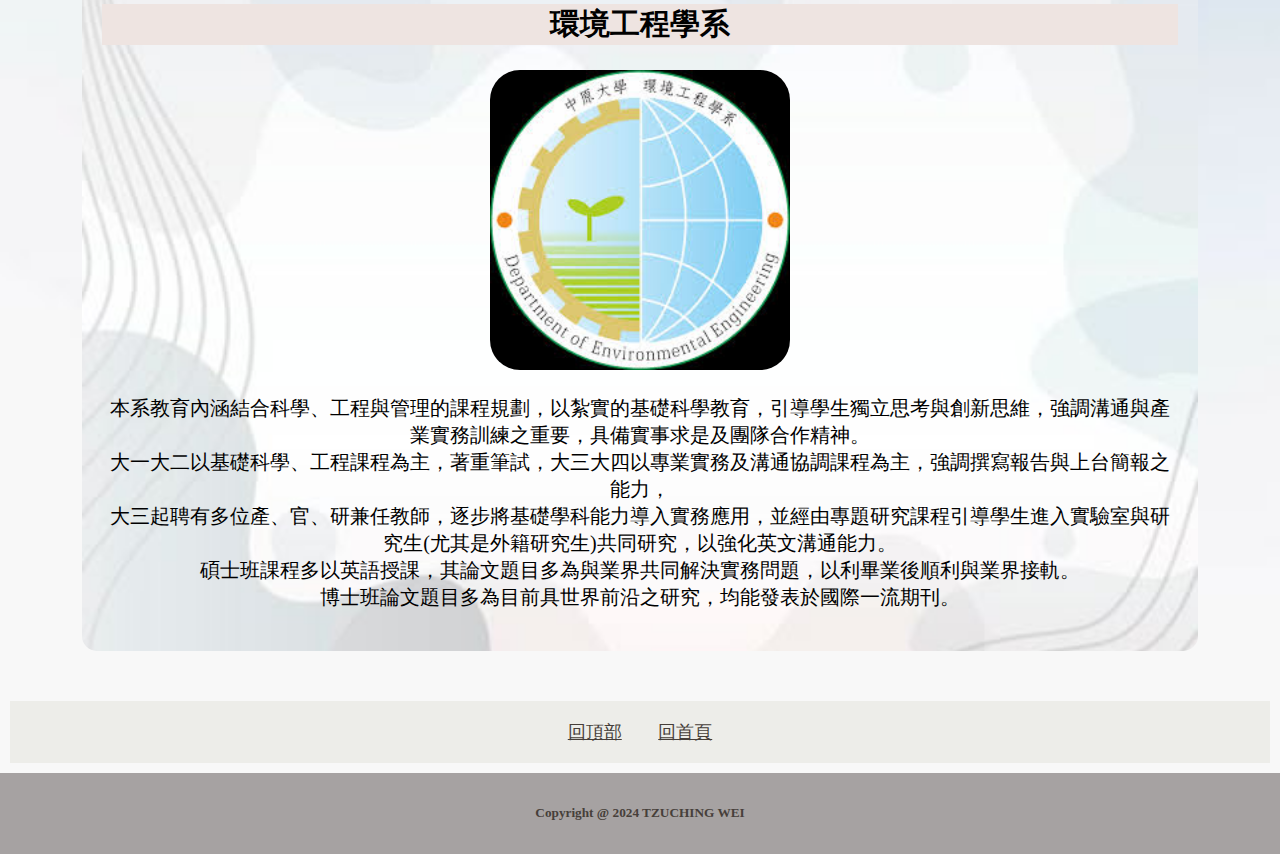
<file: engineering.html>
<!DOCTYPE html>
<html lang="en">
<head>
    <meta charset="UTF-8">
    <meta name="viewport" content="width=device-width, initial-scale=1.0">
    <title>中原大學工學院</title>
    <link rel="stylesheet" href="webstyle.css">
</head>
<body>
    <header id="top">
            <h1>中原大學工學院</h1>
            <h1>科系一覽表</h1>
    </header>

    <nav>
        <a href="#cych">化學工程學系</a>
        <a href="#cyce">土木工程學系</a>
        <a href="#cyme">機械工程學系</a>
        <a href="#cybme">生物醫學工程學系</a>
        <a href="#cybee">環境工程學系</a>
    </nav>

    <main>
        <section class="card" id="cych">
            <h2>化學工程學系</h2>
                <div style="text-align: center;">
                    <img src="image/cych.png" style="border-radius: 10%; width: 300px; height: 300px; margin: auto; object-fit: cover;"><br>
                    <p>
                        中原化工的研究設備豐富，具優異的研究品質，<br>
                        且設有享譽國際的薄膜技術研發中心、陸華循環經濟中心、生物資源產業高值化中心。<br>
                        系上教師研究領域廣泛，涵蓋化工製程、生化技術以及尖端材料等，並以鏈結聯合國永續發展目標(SDGs)為主要發展方向。<br>
                        本系與台塑公司、永光化學、以及由多家電路板公司組成的電路板協會，合作設立就業學程，<br>
                        學程中邀請企業主管前來授課，並提供同學企業實習機會，讓同學提早接觸產業，達成畢業即就業的目的。<br>
                        每學年都會舉辦企業實習和企業參訪，將專業所學結合實務，與學校所學相互呼應與驗證，<br>
                        讓同學在課程學習上更加學以致用，進入職場時更具有競爭力。<br>
                    </p>
                </div>
        </section>

        <section class="card" id="cyce">
            <h2>土木工程學系</h2>
                <div style="text-align: center;">
                    <img src="image/cyce.png" style="border-radius: 10%; width: 1000px; height: 200px; margin: auto; object-fit: cover;"><br>
                    <p>
                        本系擁有完善之實驗設備，諸如工程材料試驗室、水力工程實驗室、結構實驗室、土壤力學實驗室、測量儀器室等。<br>
                        現任系主任為林耘竹教授，專任教師編制有十六位，並聘多位工程、企業界學養俱豐之資深工程師為兼任教師，<br>
                        講授三、四年級土木、水利專業選修科目（諸如施工學、橋樑工程、房屋結構設計等）及碩、博士班課程。<br>
                        本系畢業同學將來可投入國家經濟、國防建設行列，諸如核能電廠、鐵路、公路、港灣、房屋建築、治河防洪工程等，<br>
                        甚或從事航空、造船、汽車等結構分析設計工作，<br>
                        國內公私企業諸如中山科學院、台電、台肥、中油、榮工處、中華工程公司、中鼎顧問公司、中華顧問工程司、中興顧問社、各縣市政府建管、環保局、工務局以及各私人建築事務所、營造廠均需大量土木、水利專業人才，<br>
                        出國進修機會亦大。<br>
                    </p>
                </div>
        </section>

        <section class="card" id="cyme">
            <h2>機械工程學系</h2>
                <div style="text-align: center;">
                    <img src="image/cyme.png" style="border-radius: 10%; width: 750px; height: 300px; margin: auto; object-fit: cover;"><br>
                    <p>
                        學制完整，除大學部之外，擁有堅強的碩士班及博士班。<br>
                        歷史悠久，資源豐富，系館空間上千坪，圖書館專書上百萬冊。<br>
                        德智體群四育發展均衡，具有樸實努力、榮譽、自立自強的優良傳統。<br>
                        系友眾多，表現傑出者不勝枚舉，為國家社會盡力貢獻所學。<br>
                        課程先進、完整且系統化、革新化，包括機電整合類課程，精密機械類課程，先進製造類課程，光機電系統類課程，電腦輔助設計製造類課程，先進控制類課程。<br>
                        學術研究表現優異，論文發表、研究計畫及產學合作均在全國排序中名列前茅，發明、專利、技術轉移成果豐碩。<br>
                        學術風氣良好，學生畢業後再深造比例達七成，92及93年連獲1111人力銀行評比為企業界最歡迎之新鮮人第二、三名，與成大機械及台大機械系同列鰲頭。<br>
                        研究生可申請獎助學金及研究津貼。<br>
                        研究成果豐碩，發表論文質量評比均達到國際名校以及台清交成機械系之水準，遠勝於國內平均值。<br>
                        研究計畫每年超過五十件，研究生人人有研究計畫可執行，理論與實務同步學習，畢業後謀職為企業界之最愛。<br> 
                    </p>
                </div>
        </section>

        <section class="card" id="cybme">
            <h2>生物醫學工程學系</h2>
                <div style="text-align: center;">
                    <img src="image/cybme.jpg" style="border-radius: 10%; width: 300px; height: 300px; margin: auto; object-fit: cover;"><br>
                    <p>
                        中原大學生物醫學工程系（所）之宗旨在於培育具有專業能力與全人素養、敬業樂群、人格健全及謹守專業與資訊倫理之工程人才，<br>
                        並致力於學術研究，以服務企業界，並對環境永續、社會共好及全球發展有所影響。<br>
                        生物醫學工程學系融合生物醫學與工程科技於一爐，開啟現代學術整合研究的趨勢，協助醫療品質之提昇增進國民之福祉。<br>
                        培養兼具工程技術與醫學知識的醫學工程師，具有專業素養與能力，工程與管理兼備及專精於整合系統之醫學工程人才。<br>
                        從事融合理論與應用，促進科技發展之醫學工程術研究，並與實際應用相結合，以促進醫學工程之廣泛應用。<br>
                        提供及拓展學術資源與研究成果服務社會。<br>
                    </p>
                </div>
        </section>

        <section class="card" id="cybee">
            <h2>環境工程學系</h2>
                <div style="text-align: center;">
                    <img src="image/cybee.jpg" style="border-radius: 10%; width: 300px; height: 300px; margin: auto; object-fit: cover;"><br>
                    <p>
                        本系教育內涵結合科學、工程與管理的課程規劃，以紮實的基礎科學教育，引導學生獨立思考與創新思維，強調溝通與產業實務訓練之重要，具備實事求是及團隊合作精神。<br>
                        大一大二以基礎科學、工程課程為主，著重筆試，大三大四以專業實務及溝通協調課程為主，強調撰寫報告與上台簡報之能力，<br>
                        大三起聘有多位產、官、研兼任教師，逐步將基礎學科能力導入實務應用，並經由專題研究課程引導學生進入實驗室與研究生(尤其是外籍研究生)共同研究，以強化英文溝通能力。<br>
                        碩士班課程多以英語授課，其論文題目多為與業界共同解決實務問題，以利畢業後順利與業界接軌。<br>
                        博士班論文題目多為目前具世界前沿之研究，均能發表於國際一流期刊。<br>
                    </p>
                </div>
        </section>
    </main>

    <nav>
        <a href="#top">回頂部</a>
        <a href="index.html">回首頁</a>
    </nav>
    <div class="clearfix"></div>
    <footer>
        <h5>Copyright @ 2024 TZUCHING WEI</h5>
    </footer>
    
</body>
</html>
</file>
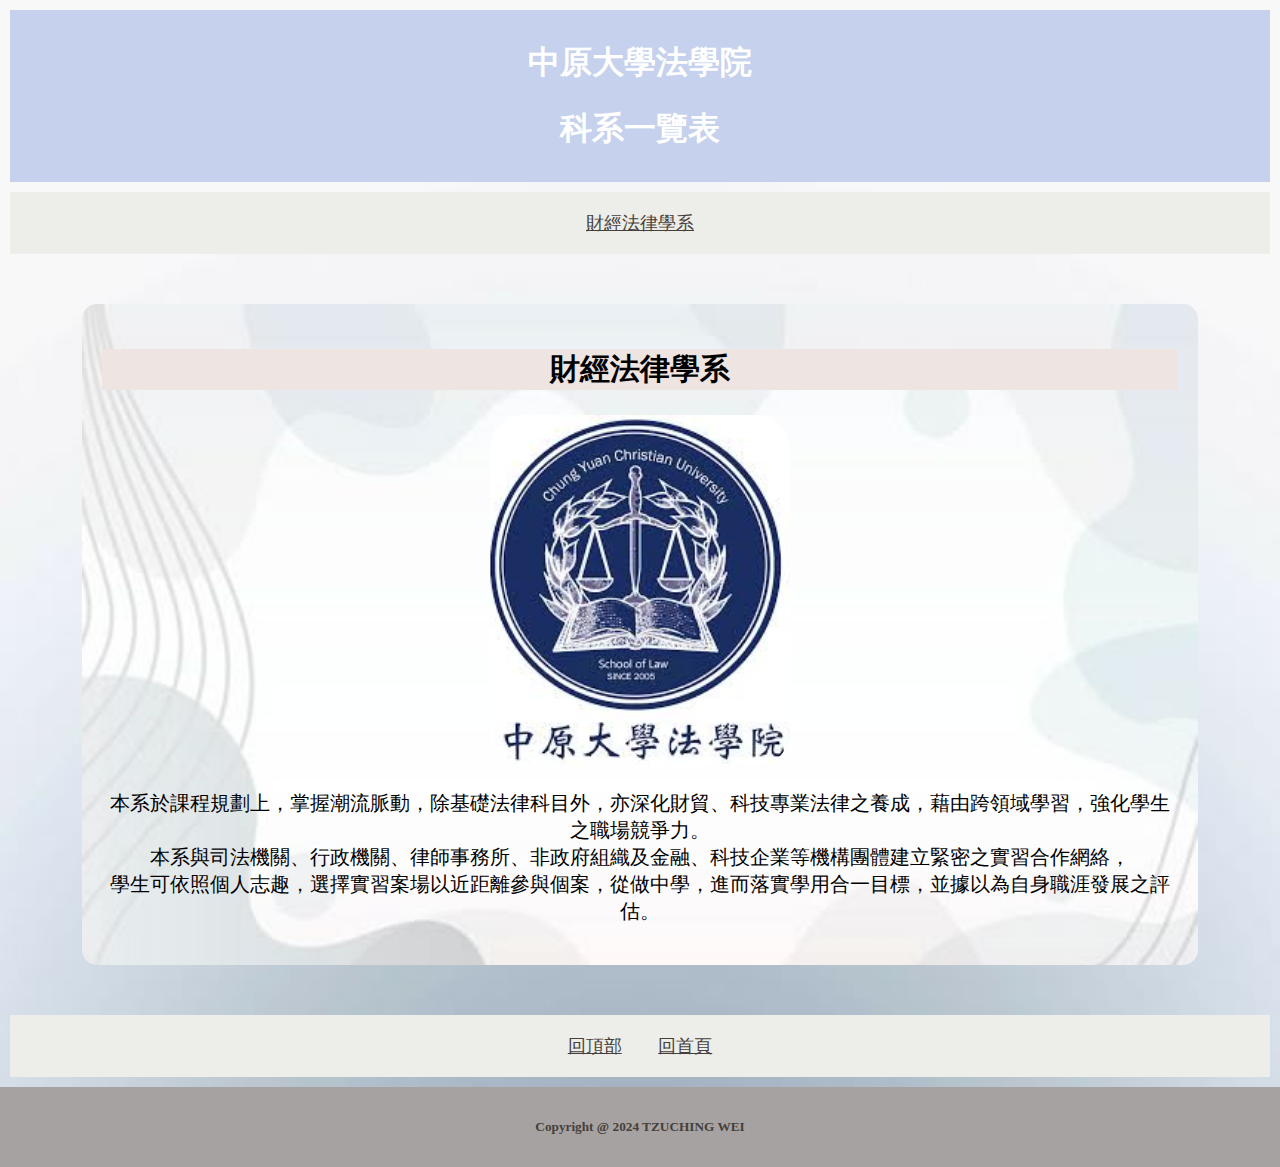
<file: fel.html>
<!DOCTYPE html>
<html lang="en">
<head>
    <meta charset="UTF-8">
    <meta name="viewport" content="width=device-width, initial-scale=1.0">
    <title>中原大學法學院</title>
    <link rel="stylesheet" href="webstyle.css">
</head>
<body>
    <header id="top">
            <h1>中原大學法學院</h1>
            <h1>科系一覽表</h1>
    </header>

    <nav>
        <a href="#cyfel">財經法律學系</a>
    </nav>

    <main>
        <section class="card" id="cyfel">
            <h2>財經法律學系</h2>
                <div style="text-align: center;">
                    <img src="image/cyfel.jpg" style="border-radius: 10%; width: 300px; height: 350px; margin: auto; object-fit: cover;"><br>
                    <p>
                        本系於課程規劃上，掌握潮流脈動，除基礎法律科目外，亦深化財貿、科技專業法律之養成，藉由跨領域學習，強化學生之職場競爭力。<br>
                        本系與司法機關、行政機關、律師事務所、非政府組織及金融、科技企業等機構團體建立緊密之實習合作網絡，<br>
                        學生可依照個人志趣，選擇實習案場以近距離參與個案，從做中學，進而落實學用合一目標，並據以為自身職涯發展之評估。<br>
                    </p>
                </div>
        </section>
    </main>

    <nav>
        <a href="#top">回頂部</a>
        <a href="index.html">回首頁</a>
    </nav>
    <div class="clearfix"></div>
    <footer>
        <h5>Copyright @ 2024 TZUCHING WEI</h5>
    </footer>
    
</body>
</html>
</file>
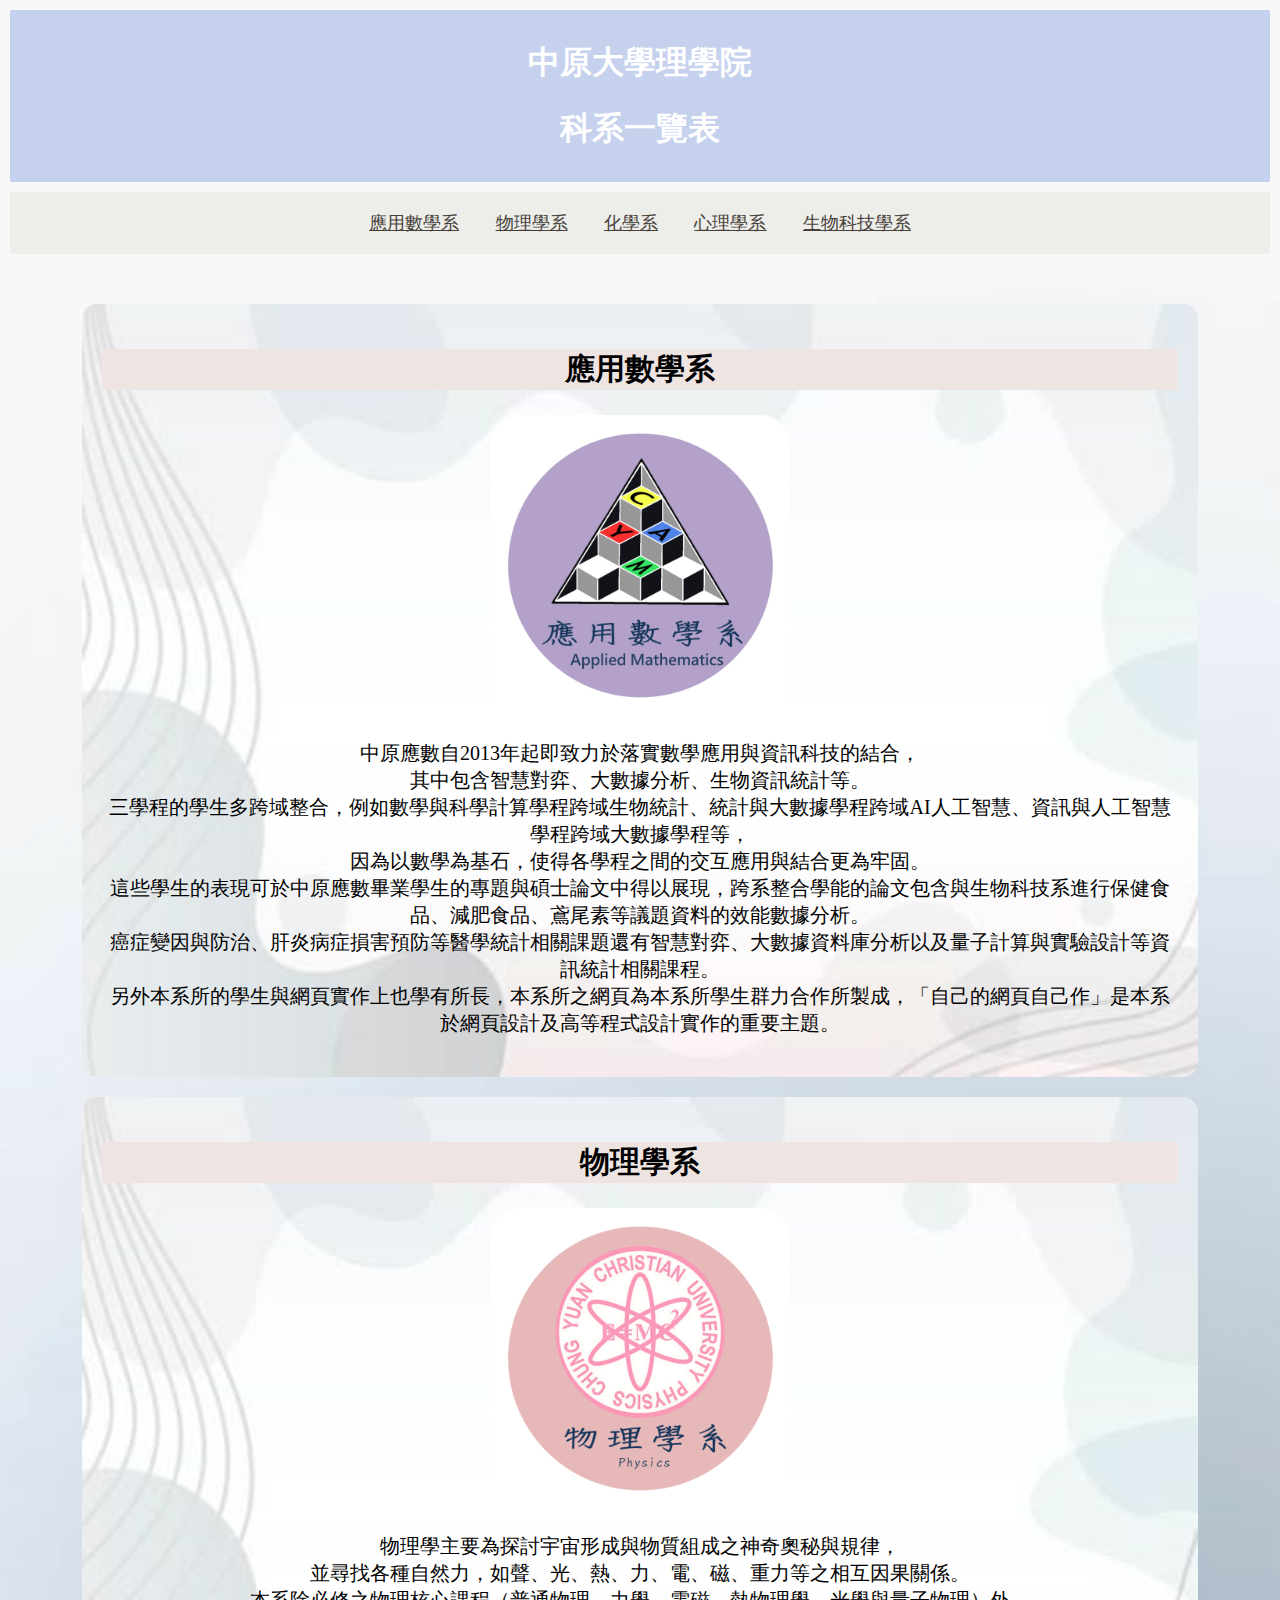
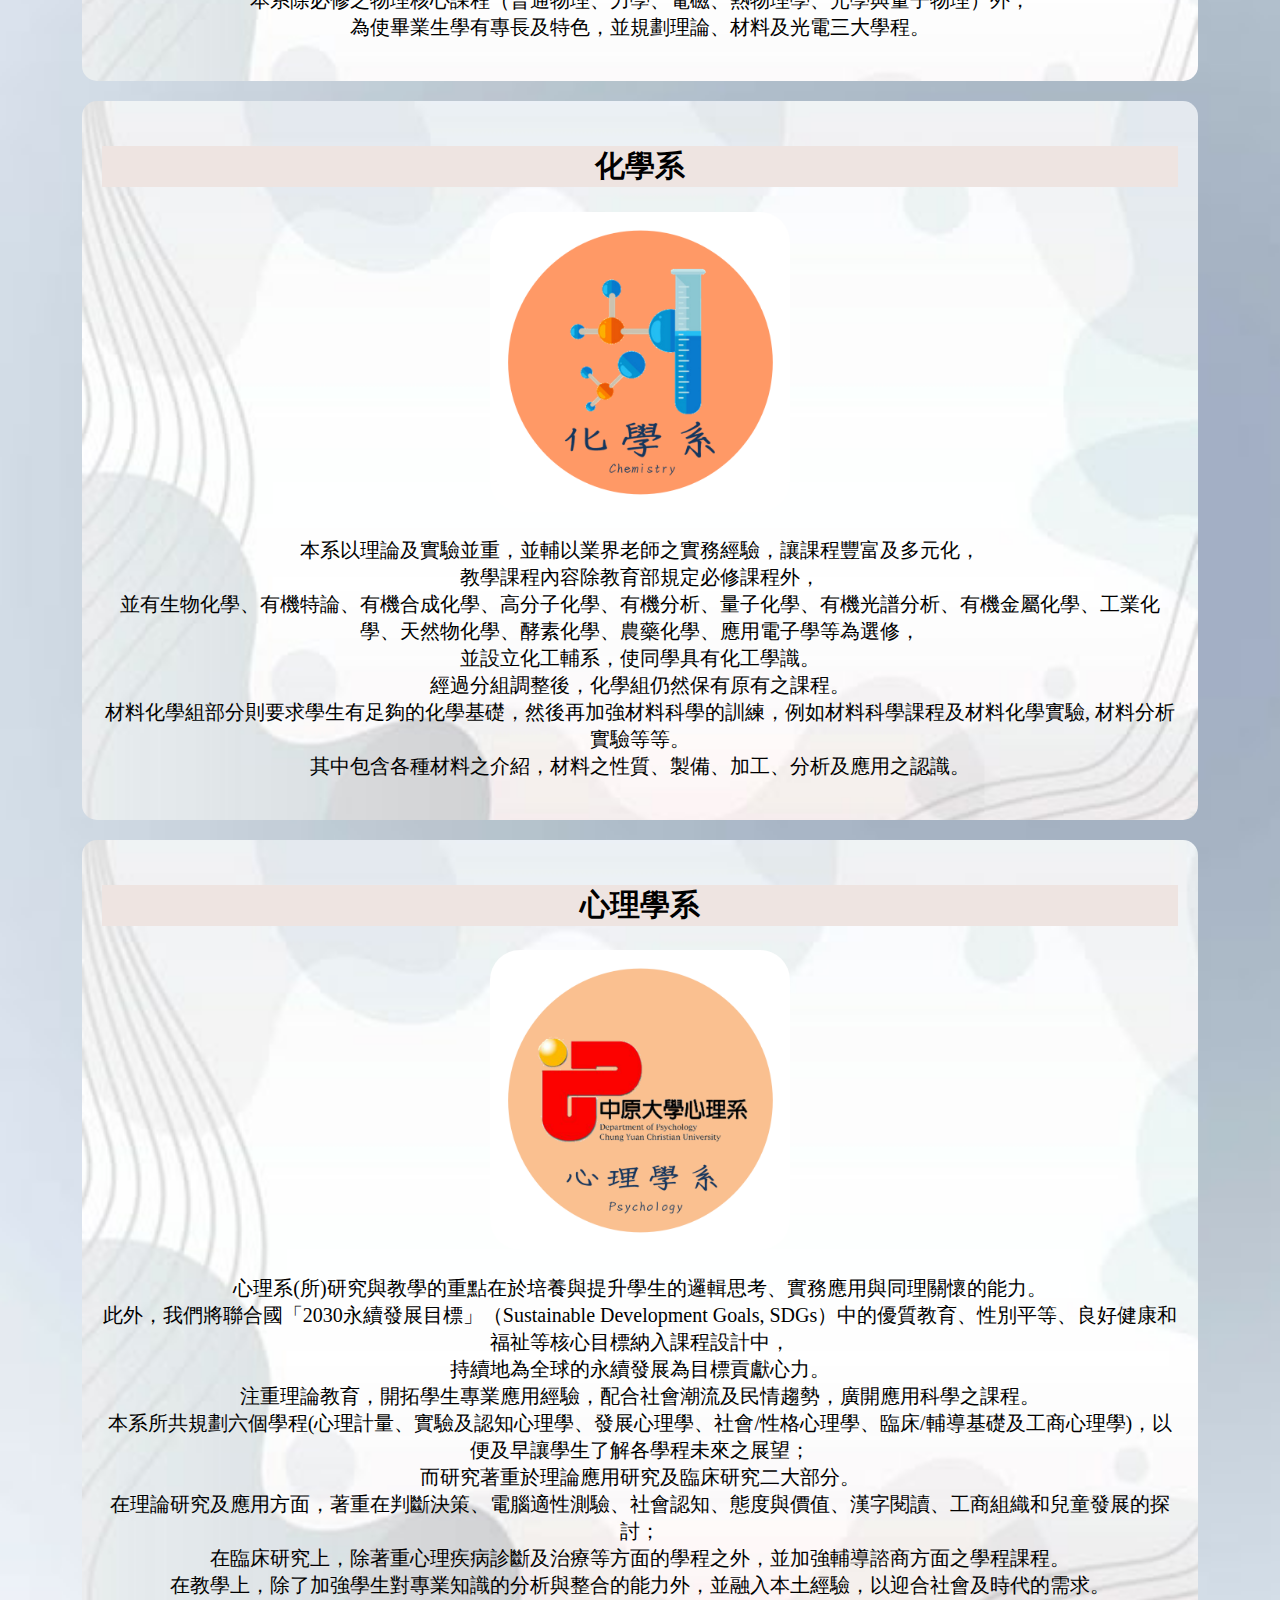
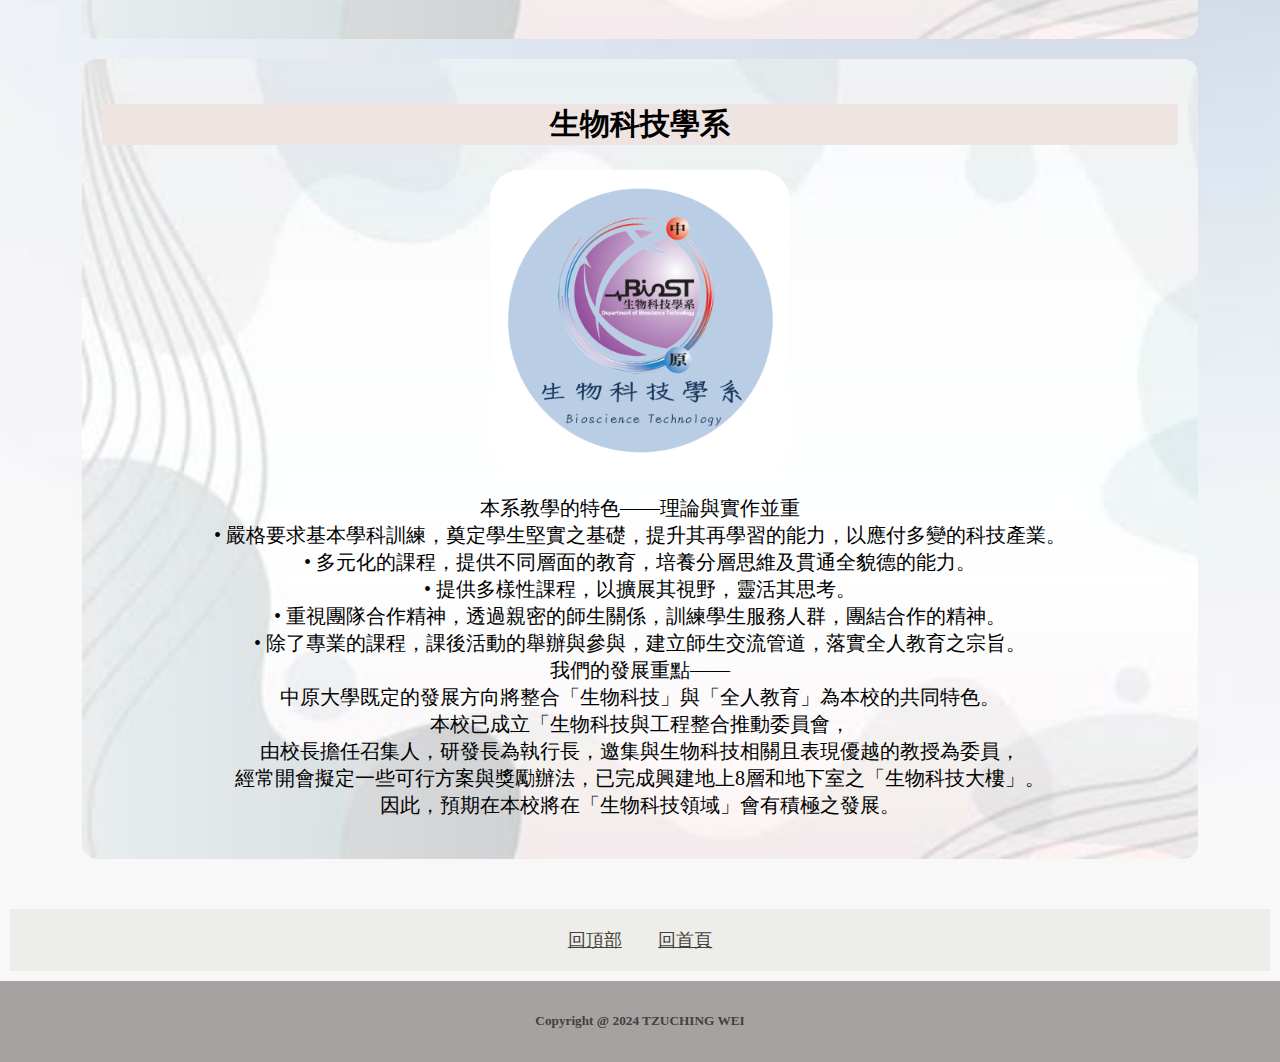
<file: science.html>
<!DOCTYPE html>
<html lang="en">
<head>
    <meta charset="UTF-8">
    <meta name="viewport" content="width=device-width, initial-scale=1.0">
    <title>中原大學理學院</title>
    <link rel="stylesheet" href="webstyle.css">
</head>
<body>
    <header id="top">
            <h1>中原大學理學院</h1>
            <h1>科系一覽表</h1>
    </header>

    <nav>
        <a href="#cyam">應用數學系</a>
        <a href="#cyph">物理學系</a>
        <a href="#cychem">化學系</a>
        <a href="#cypsy">心理學系</a>
        <a href="#cybst">生物科技學系</a>
    </nav>

    <main>
        <section class="card" id="cyam">
            <h2>應用數學系</h2>
                <div style="text-align: center;">
                    <img src="image/cyam.jpg" style="border-radius: 10%; width: 300px; height: 300px; margin: auto; object-fit: cover;"><br>
                    <p>
                        中原應數自2013年起即致力於落實數學應用與資訊科技的結合，<br>
                        其中包含智慧對弈、大數據分析、生物資訊統計等。<br>
                        三學程的學生多跨域整合，例如數學與科學計算學程跨域生物統計、統計與大數據學程跨域AI人工智慧、資訊與人工智慧學程跨域大數據學程等，<br>
                        因為以數學為基石，使得各學程之間的交互應用與結合更為牢固。<br>
                        這些學生的表現可於中原應數畢業學生的專題與碩士論文中得以展現，跨系整合學能的論文包含與生物科技系進行保健食品、減肥食品、鳶尾素等議題資料的效能數據分析。<br>
                        癌症變因與防治、肝炎病症損害預防等醫學統計相關課題還有智慧對弈、大數據資料庫分析以及量子計算與實驗設計等資訊統計相關課程。<br>
                        另外本系所的學生與網頁實作上也學有所長，本系所之網頁為本系所學生群力合作所製成，「自己的網頁自己作」是本系於網頁設計及高等程式設計實作的重要主題。<br>
                    </p>
                </div>
        </section>

        <section class="card" id="cyph">
            <h2>物理學系</h2>
                <div style="text-align: center;">
                    <img src="image/cyph.png" style="border-radius: 10%; width: 300px; height: 300px; margin: auto; object-fit: cover;"><br>
                    <p>
                        物理學主要為探討宇宙形成與物質組成之神奇奧秘與規律，<br>
                        並尋找各種自然力，如聲、光、熱、力、電、磁、重力等之相互因果關係。<br>
                        本系除必修之物理核心課程（普通物理、力學、電磁、熱物理學、光學與量子物理）外，<br>
                        為使畢業生學有專長及特色，並規劃理論、材料及光電三大學程。<br>
                    </p>
                </div>
        </section>

        <section class="card" id="cychem">
            <h2>化學系</h2>
                <div style="text-align: center;">
                    <img src="image/cychem.png" style="border-radius: 10%; width: 300px; height: 300px; margin: auto; object-fit: cover;"><br>
                    <p>
                        本系以理論及實驗並重，並輔以業界老師之實務經驗，讓課程豐富及多元化，<br>
                        教學課程內容除教育部規定必修課程外，<br>
                        並有生物化學、有機特論、有機合成化學、高分子化學、有機分析、量子化學、有機光譜分析、有機金屬化學、工業化學、天然物化學、酵素化學、農藥化學、應用電子學等為選修，<br>
                        並設立化工輔系，使同學具有化工學識。<br>
                        經過分組調整後，化學組仍然保有原有之課程。<br>
                        材料化學組部分則要求學生有足夠的化學基礎，然後再加強材料科學的訓練，例如材料科學課程及材料化學實驗, 材料分析實驗等等。<br>
                        其中包含各種材料之介紹，材料之性質、製備、加工、分析及應用之認識。<br>
                    </p>
                </div>
        </section>

        <section class="card" id="cypsy">
            <h2>心理學系</h2>
                <div style="text-align: center;">
                    <img src="image/cypsy.png" style="border-radius: 10%; width: 300px; height: 300px; margin: auto; object-fit: cover;"><br>
                    <p>
                        心理系(所)研究與教學的重點在於培養與提升學生的邏輯思考、實務應用與同理關懷的能力。<br>
                        此外，我們將聯合國「2030永續發展目標」（Sustainable Development Goals, SDGs）中的優質教育、性別平等、良好健康和福祉等核心目標納入課程設計中，<br>
                        持續地為全球的永續發展為目標貢獻心力。<br>
                        注重理論教育，開拓學生專業應用經驗，配合社會潮流及民情趨勢，廣開應用科學之課程。<br>
                        本系所共規劃六個學程(心理計量、實驗及認知心理學、發展心理學、社會/性格心理學、臨床/輔導基礎及工商心理學)，以便及早讓學生了解各學程未來之展望；<br>
                        而研究著重於理論應用研究及臨床研究二大部分。<br>
                        在理論研究及應用方面，著重在判斷決策、電腦適性測驗、社會認知、態度與價值、漢字閱讀、工商組織和兒童發展的探討；<br>
                        在臨床研究上，除著重心理疾病診斷及治療等方面的學程之外，並加強輔導諮商方面之學程課程。<br>
                        在教學上，除了加強學生對專業知識的分析與整合的能力外，並融入本土經驗，以迎合社會及時代的需求。<br>
                    </p>
                </div>
        </section>

        <section class="card" id="cybst">
            <h2>生物科技學系</h2>
                <div style="text-align: center;">
                    <img src="image/cybst.png" style="border-radius: 10%; width: 300px; height: 300px; margin: auto; object-fit: cover;"><br>
                    <p>
                        本系教學的特色——理論與實作並重<br>
                        • 嚴格要求基本學科訓練，奠定學生堅實之基礎，提升其再學習的能力，以應付多變的科技產業。<br>
                        • 多元化的課程，提供不同層面的教育，培養分層思維及貫通全貌德的能力。<br>
                        • 提供多樣性課程，以擴展其視野，靈活其思考。<br>
                        • 重視團隊合作精神，透過親密的師生關係，訓練學生服務人群，團結合作的精神。<br>
                        • 除了專業的課程，課後活動的舉辦與參與，建立師生交流管道，落實全人教育之宗旨。<br>
                        我們的發展重點——<br>
                        中原大學既定的發展方向將整合「生物科技」與「全人教育」為本校的共同特色。<br>
                        本校已成立「生物科技與工程整合推動委員會，<br>
                        由校長擔任召集人，研發長為執行長，邀集與生物科技相關且表現優越的教授為委員，<br>
                        經常開會擬定一些可行方案與獎勵辦法，已完成興建地上8層和地下室之「生物科技大樓」。<br>
                        因此，預期在本校將在「生物科技領域」會有積極之發展。<br>
                    </p>
                </div>
        </section>
    </main>

    <nav>
        <a href="#top">回頂部</a>
        <a href="index.html">回首頁</a>
    </nav>
    <div class="clearfix"></div>
    <footer>
        <h5>Copyright @ 2024 TZUCHING WEI</h5>
    </footer>
    
</body>
</html>
</file>
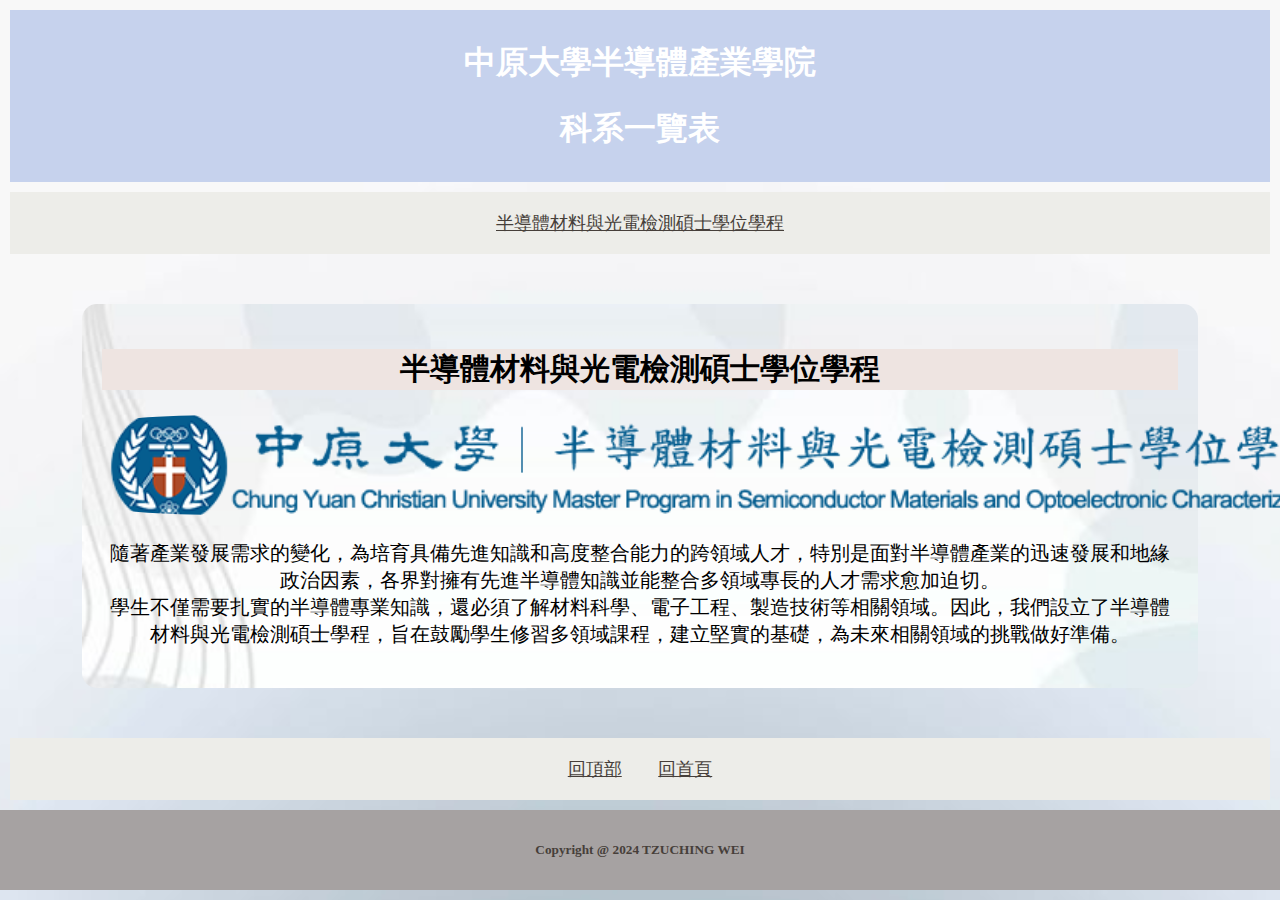
<file: semi.html>
<!DOCTYPE html>
<html lang="en">
<head>
    <meta charset="UTF-8">
    <meta name="viewport" content="width=device-width, initial-scale=1.0">
    <title>中原大學半導體產業學院</title>
    <link rel="stylesheet" href="webstyle.css">
</head>
<body>
    <header id="top">
            <h1>中原大學半導體產業學院</h1>
            <h1>科系一覽表</h1>
    </header>

    <nav>
        <a href="#semi">半導體材料與光電檢測碩士學位學程</a>
    </nav>

    <main>
        <section class="card" id="semi">
            <h2>半導體材料與光電檢測碩士學位學程</h2>
                <div style="text-align: center;">
                    <img src="image/semi.png" style="border-radius: 10%; width: 1250px; height: 100px; margin: auto; object-fit: cover;"><br>
                    <p>
                        隨著產業發展需求的變化，為培育具備先進知識和高度整合能力的跨領域人才，特別是面對半導體產業的迅速發展和地緣政治因素，各界對擁有先進半導體知識並能整合多領域專長的人才需求愈加迫切。<br>
                        學生不僅需要扎實的半導體專業知識，還必須了解材料科學、電子工程、製造技術等相關領域。因此，我們設立了半導體材料與光電檢測碩士學程，旨在鼓勵學生修習多領域課程，建立堅實的基礎，為未來相關領域的挑戰做好準備。<br>
                    </p>
                </div>
        </section>
    </main>

    <nav>
        <a href="#top">回頂部</a>
        <a href="index.html">回首頁</a>
    </nav>
    <div class="clearfix"></div>
    <footer>
        <h5>Copyright @ 2024 TZUCHING WEI</h5>
    </footer>
    
</body>
</html>
</file>
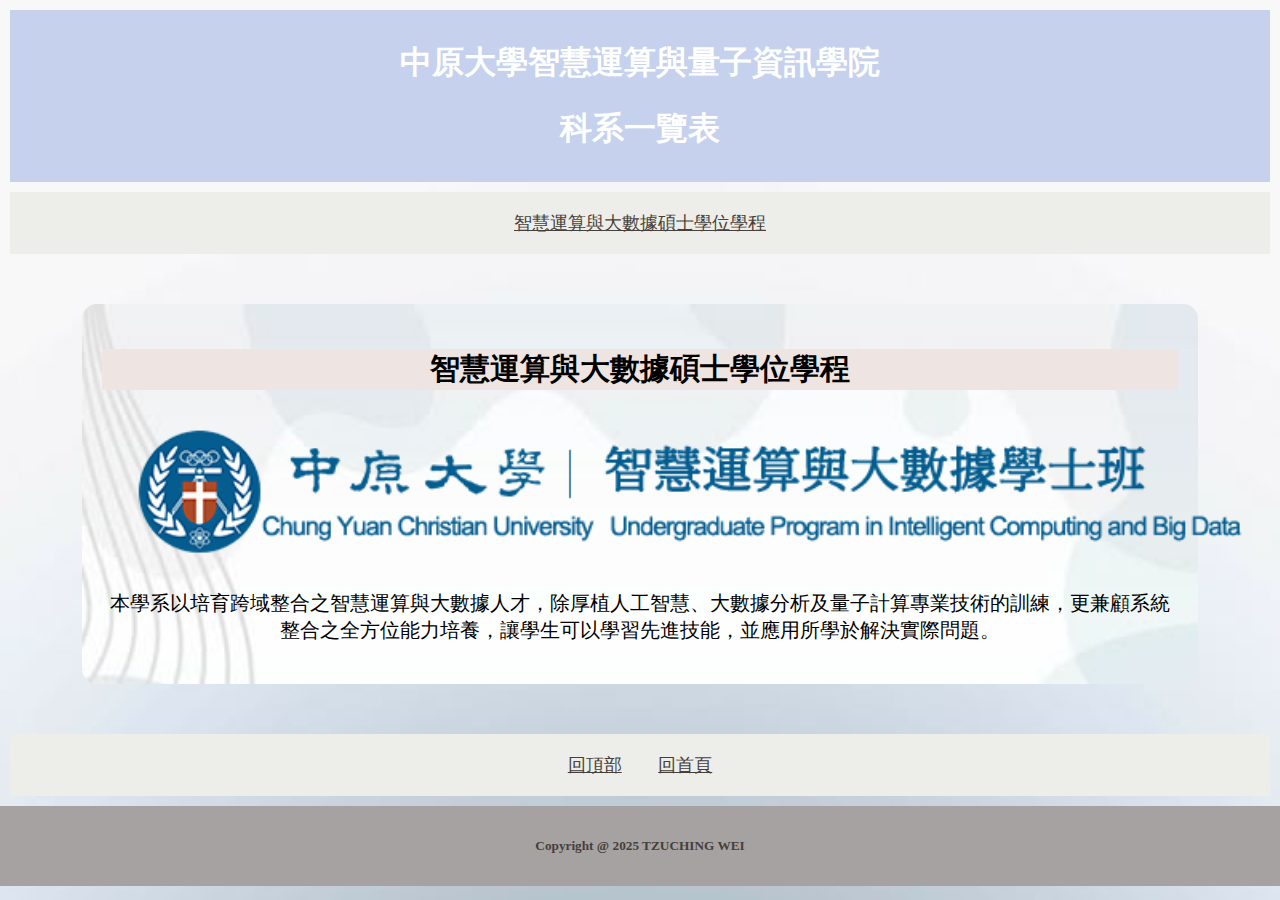
<file: 11244107/aibdqc.html>
<!DOCTYPE html>
<html lang="en">
<head>
    <meta charset="UTF-8">
    <meta name="viewport" content="width=device-width, initial-scale=1.0">
    <title>中原大學智慧運算與量子資訊學院</title>
    <link rel="stylesheet" href="webstyle.css">
</head>
<body>
    <header id="top">
            <h1>中原大學智慧運算與量子資訊學院</h1>
            <h1>科系一覽表</h1>
    </header>

    <nav>
        <a href="#aibdqc">智慧運算與大數據碩士學位學程</a>
    </nav>

    <main>
        <section class="card" id="aibdqc">
            <h2>智慧運算與大數據碩士學位學程</h2>
                <div style="text-align: center;">
                    <img src="image/icbd.png" style="border-radius: 10%; width: 1200px; height: 150px; margin: auto; object-fit: cover;"><br>
                    <p>
                        本學系以培育跨域整合之智慧運算與大數據人才，除厚植人工智慧、大數據分析及量子計算專業技術的訓練，更兼顧系統整合之全方位能力培養，讓學生可以學習先進技能，並應用所學於解決實際問題。<br>
                    </p>
                </div>
        </section>
    </main>

    <nav>
        <a href="#top">回頂部</a>
        <a href="index.html">回首頁</a>
    </nav>
    <div class="clearfix"></div>
    <footer>
        <h5>Copyright @ 2025 TZUCHING WEI</h5>
    </footer>
    
</body>
</html>
</file>
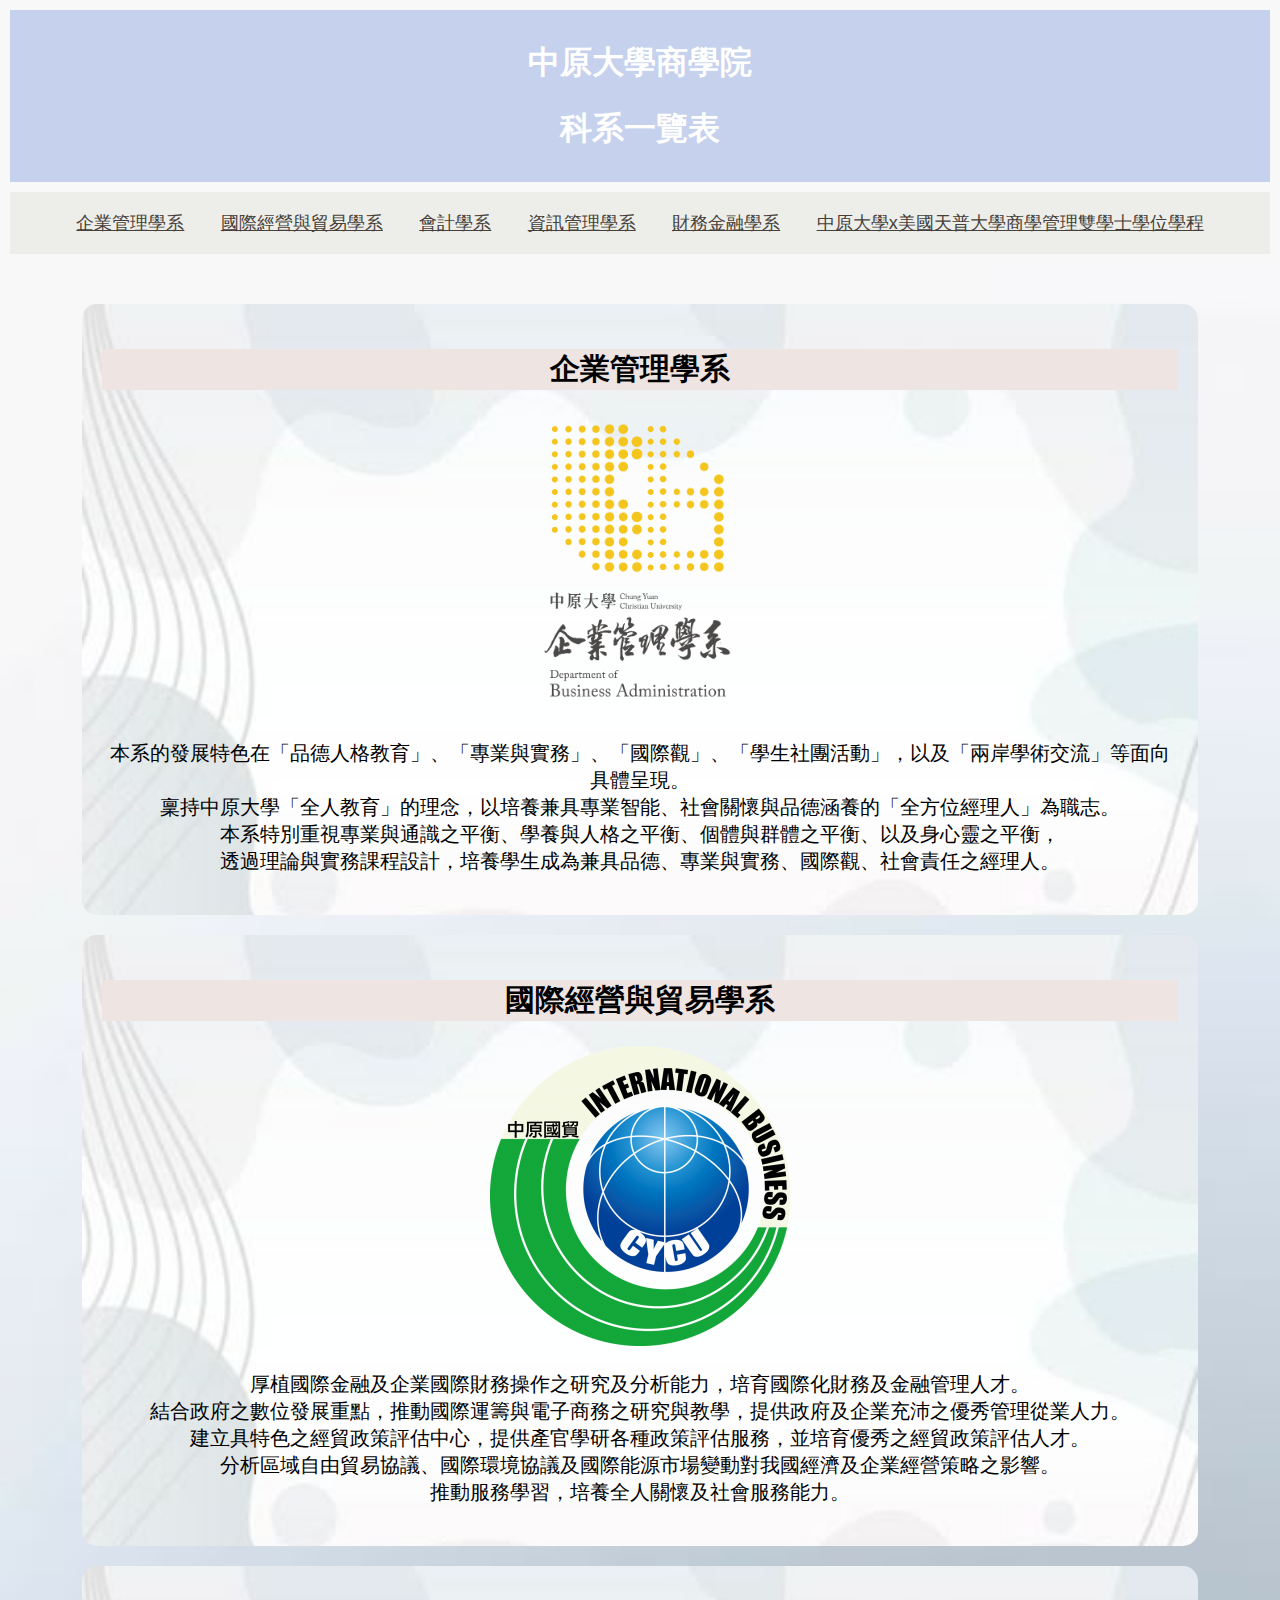
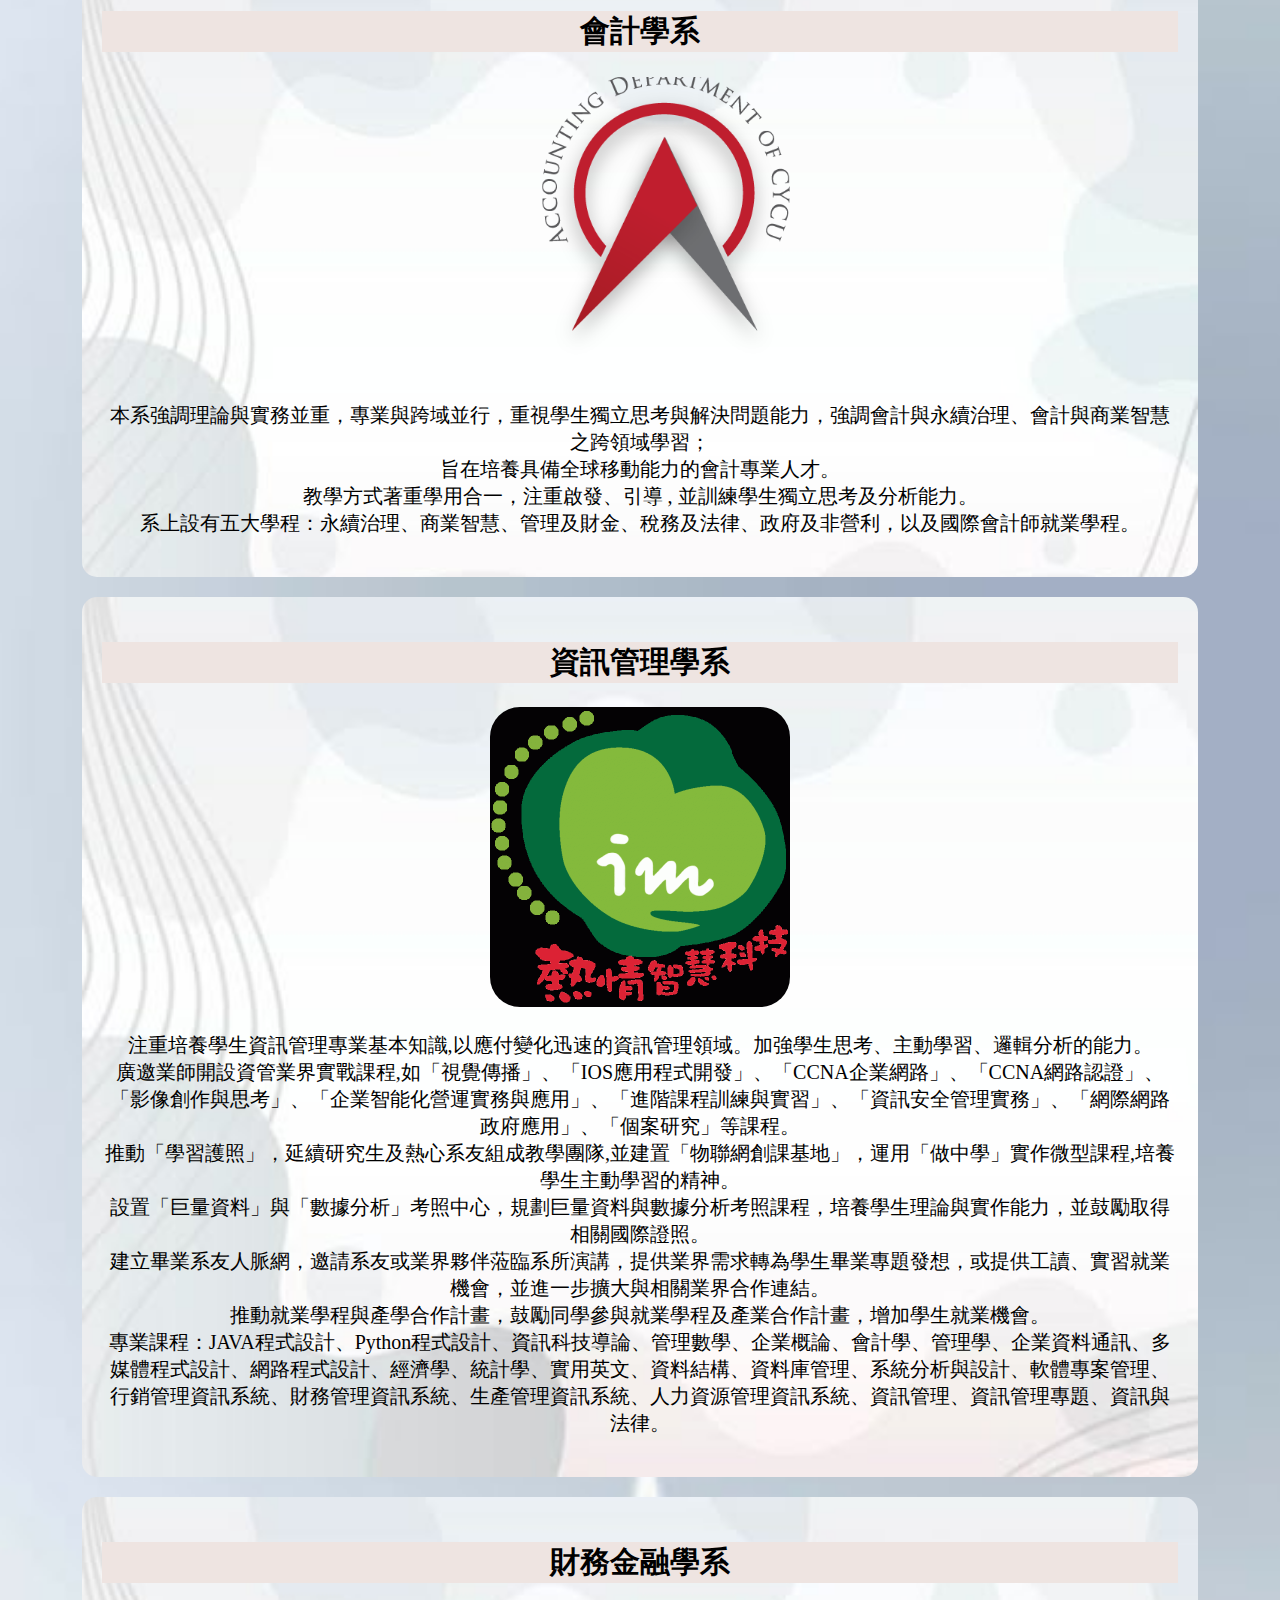
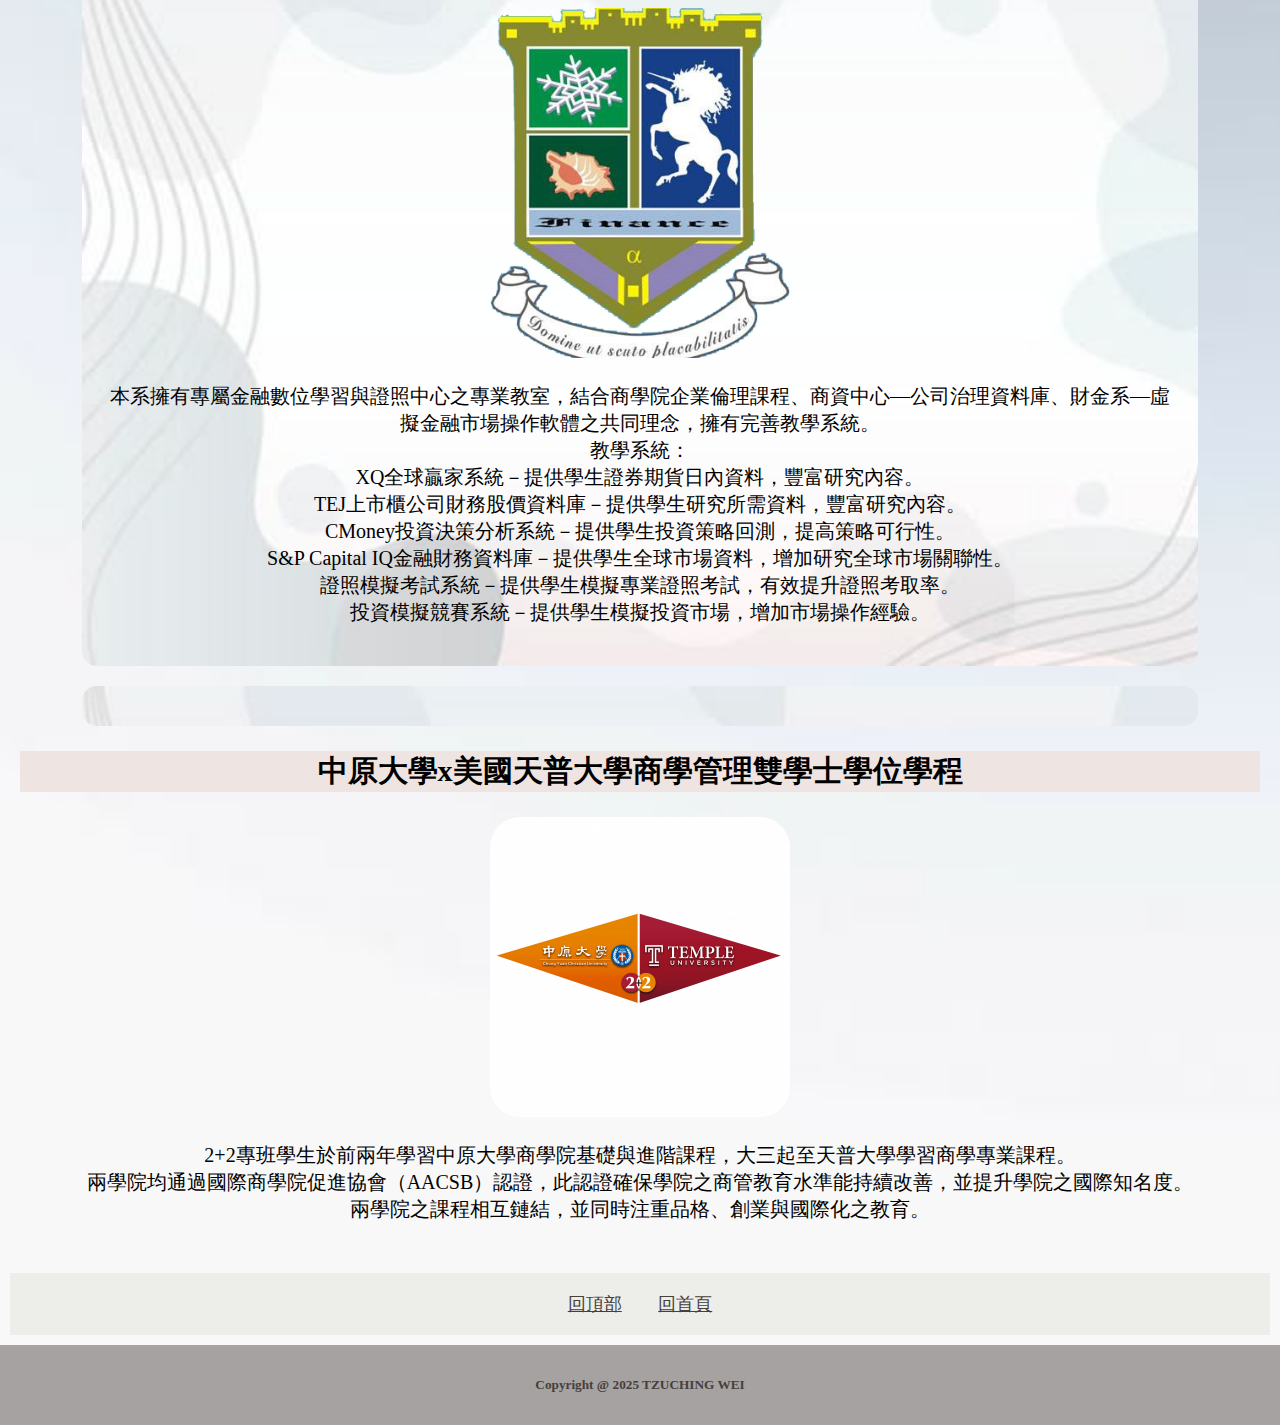
<file: 11244107/cob.html>
<!DOCTYPE html>
<html lang="en">
<head>
    <meta charset="UTF-8">
    <meta name="viewport" content="width=device-width, initial-scale=1.0">
    <title>中原大學商學院</title>
    <link rel="stylesheet" href="webstyle.css">
</head>
<body>
    <header id="top">
            <h1>中原大學商學院</h1>
            <h1>科系一覽表</h1>
    </header>

    <nav>
        <a href="#cyba">企業管理學系</a>
        <a href="#cyib">國際經營與貿易學系</a>
        <a href="#cyac">會計學系</a>
        <a href="#cyim">資訊管理學系</a>
        <a href="#cyfa">財務金融學系</a>
        <a href="#cycutu">中原大學x美國天普大學商學管理雙學士學位學程</a>
    </nav>

    <main>
        <section class="card" id="cyba">
            <h2>企業管理學系</h2>
                <div style="text-align: center;">
                    <img src="image/cyba.png" style="border-radius: 10%; width: 300px; height: 300px; margin: auto; object-fit: cover;"><br>
                    <p>
                        本系的發展特色在「品德人格教育」、「專業與實務」、「國際觀」、「學生社團活動」，以及「兩岸學術交流」等面向具體呈現。<br>
                        稟持中原大學「全人教育」的理念，以培養兼具專業智能、社會關懷與品德涵養的「全方位經理人」為職志。<br>
                        本系特別重視專業與通識之平衡、學養與人格之平衡、個體與群體之平衡、以及身心靈之平衡，<br>
                        透過理論與實務課程設計，培養學生成為兼具品德、專業與實務、國際觀、社會責任之經理人。<br>
                    </p>
                </div>
        </section>

        <section class="card" id="cyib">
            <h2>國際經營與貿易學系</h2>
                <div style="text-align: center;">
                    <img src="image/cyib.png" style="border-radius: 10%; width: 300px; height: 300px; margin: auto; object-fit: cover;"><br>
                    <p>
                        厚植國際金融及企業國際財務操作之研究及分析能力，培育國際化財務及金融管理人才。<br>
                        結合政府之數位發展重點，推動國際運籌與電子商務之研究與教學，提供政府及企業充沛之優秀管理從業人力。<br>
                        建立具特色之經貿政策評估中心，提供產官學研各種政策評估服務，並培育優秀之經貿政策評估人才。<br>
                        分析區域自由貿易協議、國際環境協議及國際能源市場變動對我國經濟及企業經營策略之影響。<br>
                        推動服務學習，培養全人關懷及社會服務能力。
                    </p>
                </div>
        </section>

        <section class="card" id="cyac">
            <h2>會計學系</h2>
                <div style="text-align: center;">
                    <img src="image/cyac.png" style="border-radius: 10%; width: 300px; height: 300px; margin: auto; object-fit: cover;"><br>
                    <p>
                        本系強調理論與實務並重，專業與跨域並行，重視學生獨立思考與解決問題能力，強調會計與永續治理、會計與商業智慧之跨領域學習；<br>
                        旨在培養具備全球移動能力的會計專業人才。<br>
                        教學方式著重學用合一，注重啟發、引導 , 並訓練學生獨立思考及分析能力。<br>
                        系上設有五大學程：永續治理、商業智慧、管理及財金、稅務及法律、政府及非營利，以及國際會計師就業學程。<br>
                    </p>
                </div>
        </section>

        <section class="card" id="cyim">
            <h2>資訊管理學系</h2>
                <div style="text-align: center;">
                    <img src="image/cyim.gif" style="border-radius: 10%; width: 300px; height: 300px; margin: auto; object-fit: cover;"><br>
                    <p>
                        注重培養學生資訊管理專業基本知識,以應付變化迅速的資訊管理領域。加強學生思考、主動學習、邏輯分析的能力。<br>
                        廣邀業師開設資管業界實戰課程,如「視覺傳播」、「IOS應用程式開發」、「CCNA企業網路」、「CCNA網路認證」、「影像創作與思考」、「企業智能化營運實務與應用」、「進階課程訓練與實習」、「資訊安全管理實務」、「網際網路政府應用」、「個案研究」等課程。<br>
                        推動「學習護照」，延續研究生及熱心系友組成教學團隊,並建置「物聯網創課基地」，運用「做中學」實作微型課程,培養學生主動學習的精神。<br>
                        設置「巨量資料」與「數據分析」考照中心，規劃巨量資料與數據分析考照課程，培養學生理論與實作能力，並鼓勵取得相關國際證照。<br>
                        建立畢業系友人脈網，邀請系友或業界夥伴蒞臨系所演講，提供業界需求轉為學生畢業專題發想，或提供工讀、實習就業機會，並進一步擴大與相關業界合作連結。<br>
                        推動就業學程與產學合作計畫，鼓勵同學參與就業學程及產業合作計畫，增加學生就業機會。<br>
                        專業課程：JAVA程式設計、Python程式設計、資訊科技導論、管理數學、企業概論、會計學、管理學、企業資料通訊、多媒體程式設計、網路程式設計、經濟學、統計學、實用英文、資料結構、資料庫管理、系統分析與設計、軟體專案管理、行銷管理資訊系統、財務管理資訊系統、生產管理資訊系統、人力資源管理資訊系統、資訊管理、資訊管理專題、資訊與法律。<br>
                    </p>
                </div>
        </section>

        <section class="card" id="cyfa">
            <h2>財務金融學系</h2>
                <div style="text-align: center;">
                    <img src="image/cyfa.png" style="border-radius: 10%; width: 300px; height: 350px; margin: auto; object-fit: cover;"><br>
                    <p>
                        本系擁有專屬金融數位學習與證照中心之專業教室，結合商學院企業倫理課程、商資中心—公司治理資料庫、財金系—虛擬金融市場操作軟體之共同理念，擁有完善教學系統。<br>
                        教學系統：<br>
                        XQ全球贏家系統－提供學生證券期貨日內資料，豐富研究內容。<br>
                        TEJ上市櫃公司財務股價資料庫－提供學生研究所需資料，豐富研究內容。<br>
                        CMoney投資決策分析系統－提供學生投資策略回測，提高策略可行性。<br>
                        S&P Capital IQ金融財務資料庫－提供學生全球市場資料，增加研究全球市場關聯性。<br>
                        證照模擬考試系統－提供學生模擬專業證照考試，有效提升證照考取率。<br>
                        投資模擬競賽系統－提供學生模擬投資市場，增加市場操作經驗。<br>
                    </p>
                </div>
        </section>

        <section class="card" id="cycutu"></section>
            <h2>中原大學x美國天普大學商學管理雙學士學位學程</h2>
                <div style="text-align: center;">
                    <img src="image/cycutu.png" style="border-radius: 10%; width: 300px; height: 300px; margin: auto; object-fit: cover;"><br>
                    <p>
                        2+2專班學生於前兩年學習中原大學商學院基礎與進階課程，大三起至天普大學學習商學專業課程。<br>
                        兩學院均通過國際商學院促進協會（AACSB）認證，此認證確保學院之商管教育水準能持續改善，並提升學院之國際知名度。<br>
                        兩學院之課程相互鏈結，並同時注重品格、創業與國際化之教育。<br>
                    </p>
                </div>
        </section>
    </main>

    <nav>
        <a href="#top">回頂部</a>
        <a href="index.html">回首頁</a>
    </nav>
    <div class="clearfix"></div>
    <footer>
        <h5>Copyright @ 2025 TZUCHING WEI</h5>
    </footer>
    
</body>
</html>
</file>
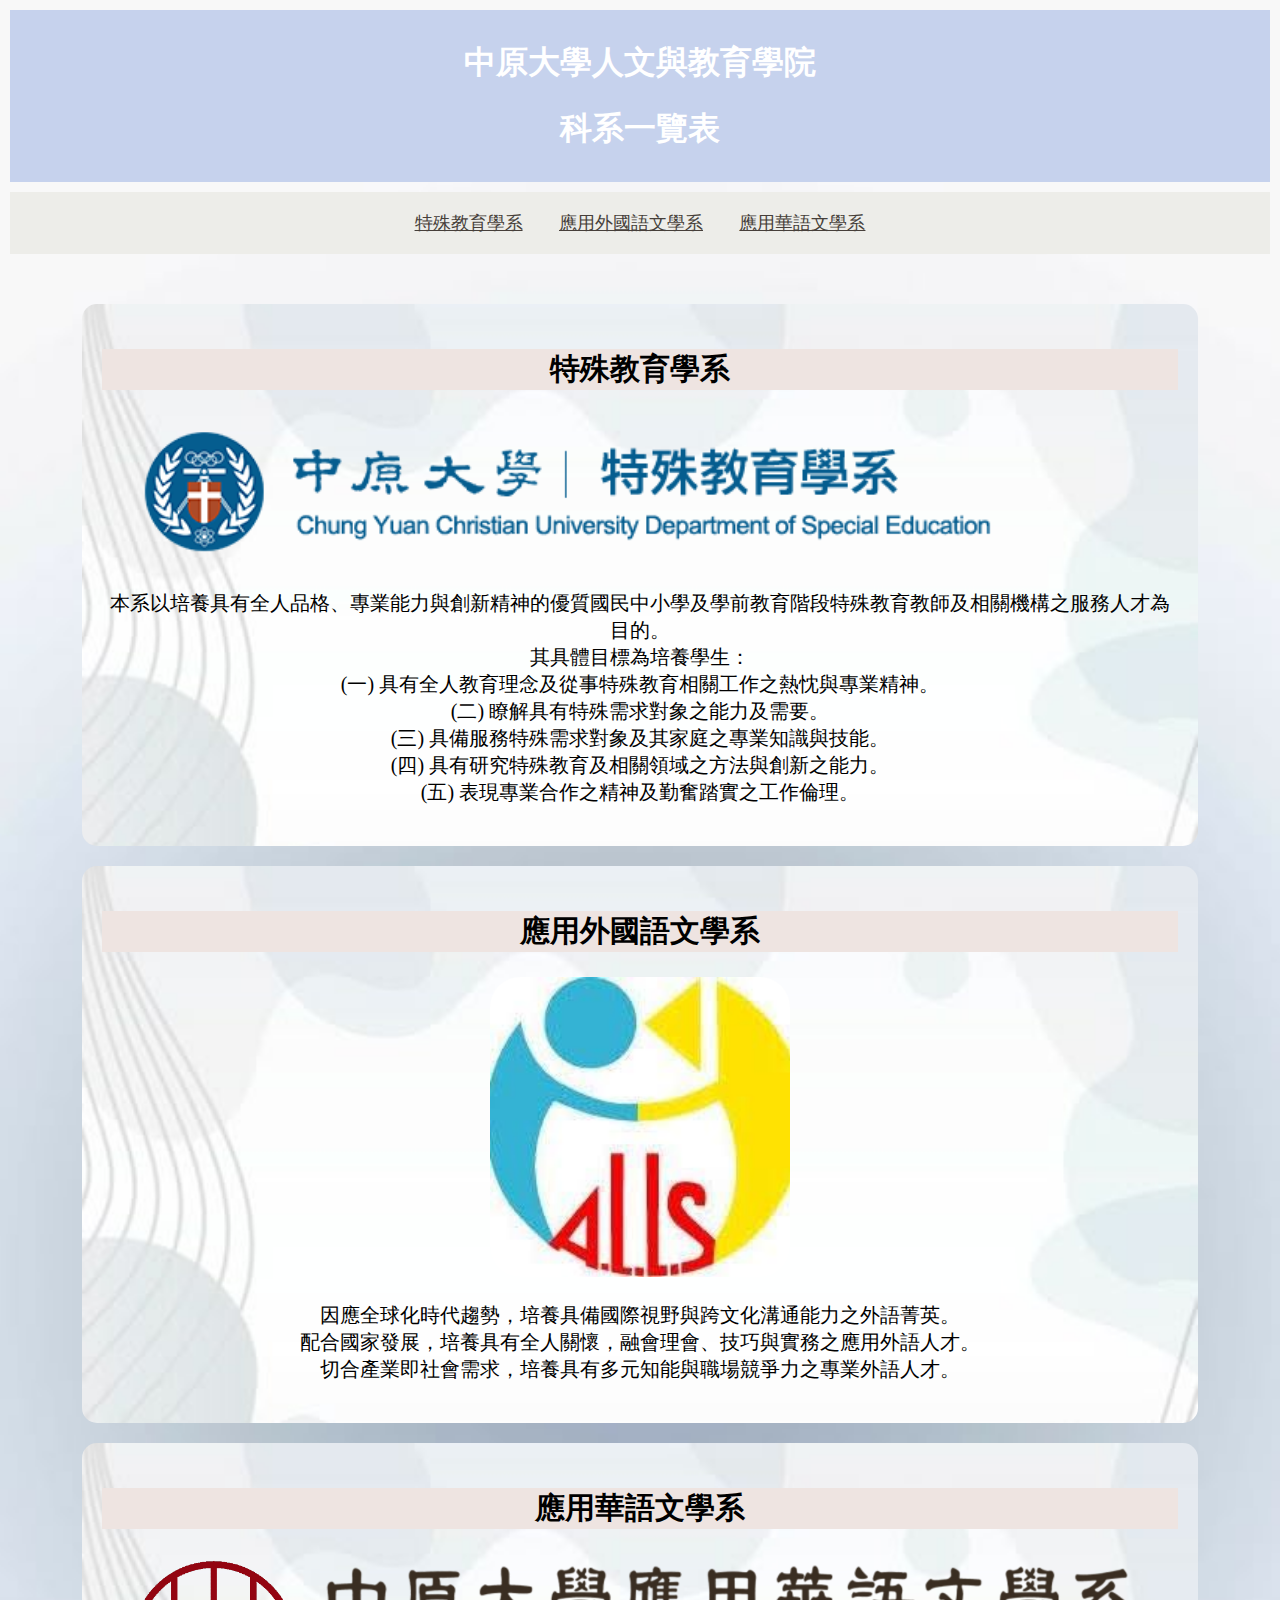
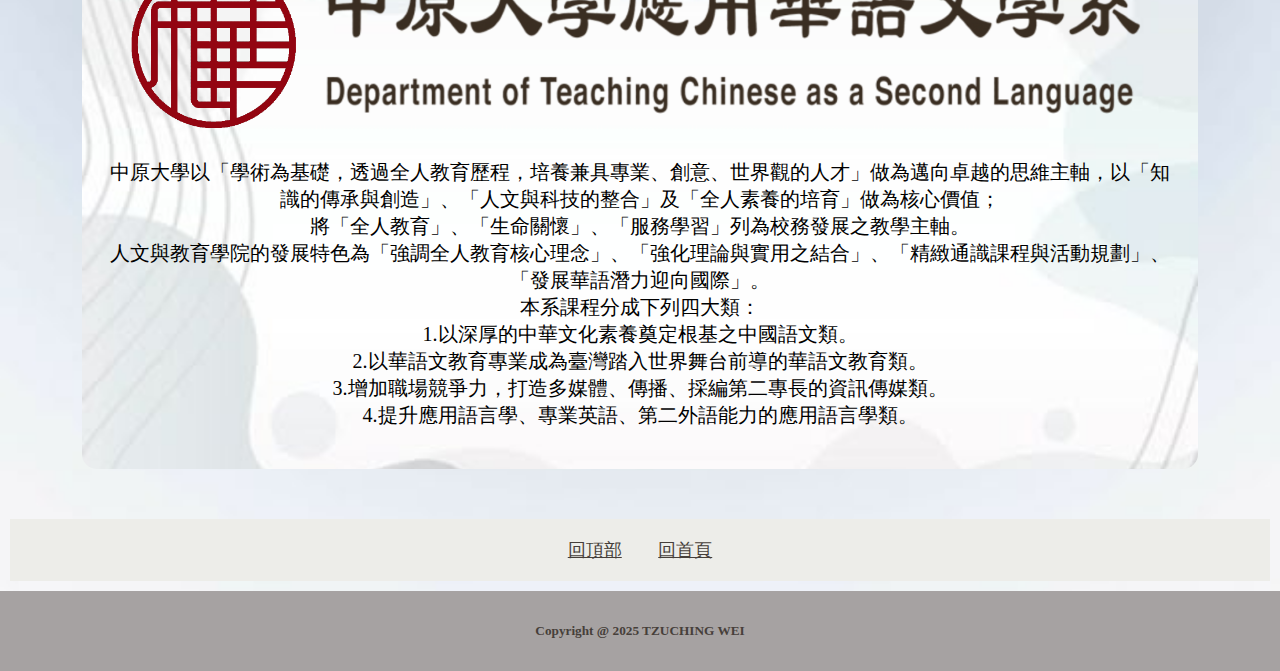
<file: 11244107/cyche.html>
<!DOCTYPE html>
<html lang="en">
<head>
    <meta charset="UTF-8">
    <meta name="viewport" content="width=device-width, initial-scale=1.0">
    <title>中原大學人文與教育學院</title>
    <link rel="stylesheet" href="webstyle.css">
</head>
<body>
    <header id="top">
            <h1>中原大學人文與教育學院</h1>
            <h1>科系一覽表</h1>
    </header>

    <nav>
        <a href="#cysp">特殊教育學系</a>
        <a href="#alls">應用外國語文學系</a>
        <a href="#tcsl">應用華語文學系</a>
    </nav>

    <main>
        <section class="card" id="cysp">
            <h2>特殊教育學系</h2>
                <div style="text-align: center;">
                    <img src="image/cysp.png" style="border-radius: 10%; width: 1050px; height: 150px; margin: auto; object-fit: cover;"><br>
                    <p>
                        本系以培養具有全人品格、專業能力與創新精神的優質國民中小學及學前教育階段特殊教育教師及相關機構之服務人才為目的。<br>
                        其具體目標為培養學生：<br>
                        (一) 具有全人教育理念及從事特殊教育相關工作之熱忱與專業精神。<br>
                        (二) 瞭解具有特殊需求對象之能力及需要。<br>
                        (三) 具備服務特殊需求對象及其家庭之專業知識與技能。<br>
                        (四) 具有研究特殊教育及相關領域之方法與創新之能力。<br>
                        (五) 表現專業合作之精神及勤奮踏實之工作倫理。<br>
                    </p>
                </div>
        </section>

        <section class="card" id="alls">
            <h2>應用外國語文學系</h2>
                <div style="text-align: center;">
                    <img src="image/alls.jpg" style="border-radius: 10%; width: 300px; height: 300px; margin: auto; object-fit: cover;"><br>
                    <p>
                        因應全球化時代趨勢，培養具備國際視野與跨文化溝通能力之外語菁英。<br>
                        配合國家發展，培養具有全人關懷，融會理會、技巧與實務之應用外語人才。<br>
                        切合產業即社會需求，培養具有多元知能與職場競爭力之專業外語人才。<br>
                    </p>
                </div>
        </section>

        <section class="card" id="tcsl">
            <h2>應用華語文學系</h2>
                <div style="text-align: center;">
                    <img src="image/tcsl.png" style="border-radius: 10%; width: 1050px; height: 180px; margin: auto; object-fit: cover;"><br>
                    <p>
                        中原大學以「學術為基礎，透過全人教育歷程，培養兼具專業、創意、世界觀的人才」做為邁向卓越的思維主軸，以「知識的傳承與創造」、「人文與科技的整合」及「全人素養的培育」做為核心價值；<br>
                        將「全人教育」、「生命關懷」、「服務學習」列為校務發展之教學主軸。<br>
                        人文與教育學院的發展特色為「強調全人教育核心理念」、「強化理論與實用之結合」、「精緻通識課程與活動規劃」、「發展華語潛力迎向國際」。<br>
                        本系課程分成下列四大類：<br>
                        1.以深厚的中華文化素養奠定根基之中國語文類。<br>
                        2.以華語文教育專業成為臺灣踏入世界舞台前導的華語文教育類。<br>
                        3.增加職場競爭力，打造多媒體、傳播、採編第二專長的資訊傳媒類。<br>
                        4.提升應用語言學、專業英語、第二外語能力的應用語言學類。<br>
                    </p>
                </div>
        </section>
    </main>

    <nav>
        <a href="#top">回頂部</a>
        <a href="index.html">回首頁</a>
    </nav>
    <div class="clearfix"></div>
    <footer>
        <h5>Copyright @ 2025 TZUCHING WEI</h5>
    </footer>
    
</body>
</html>
</file>
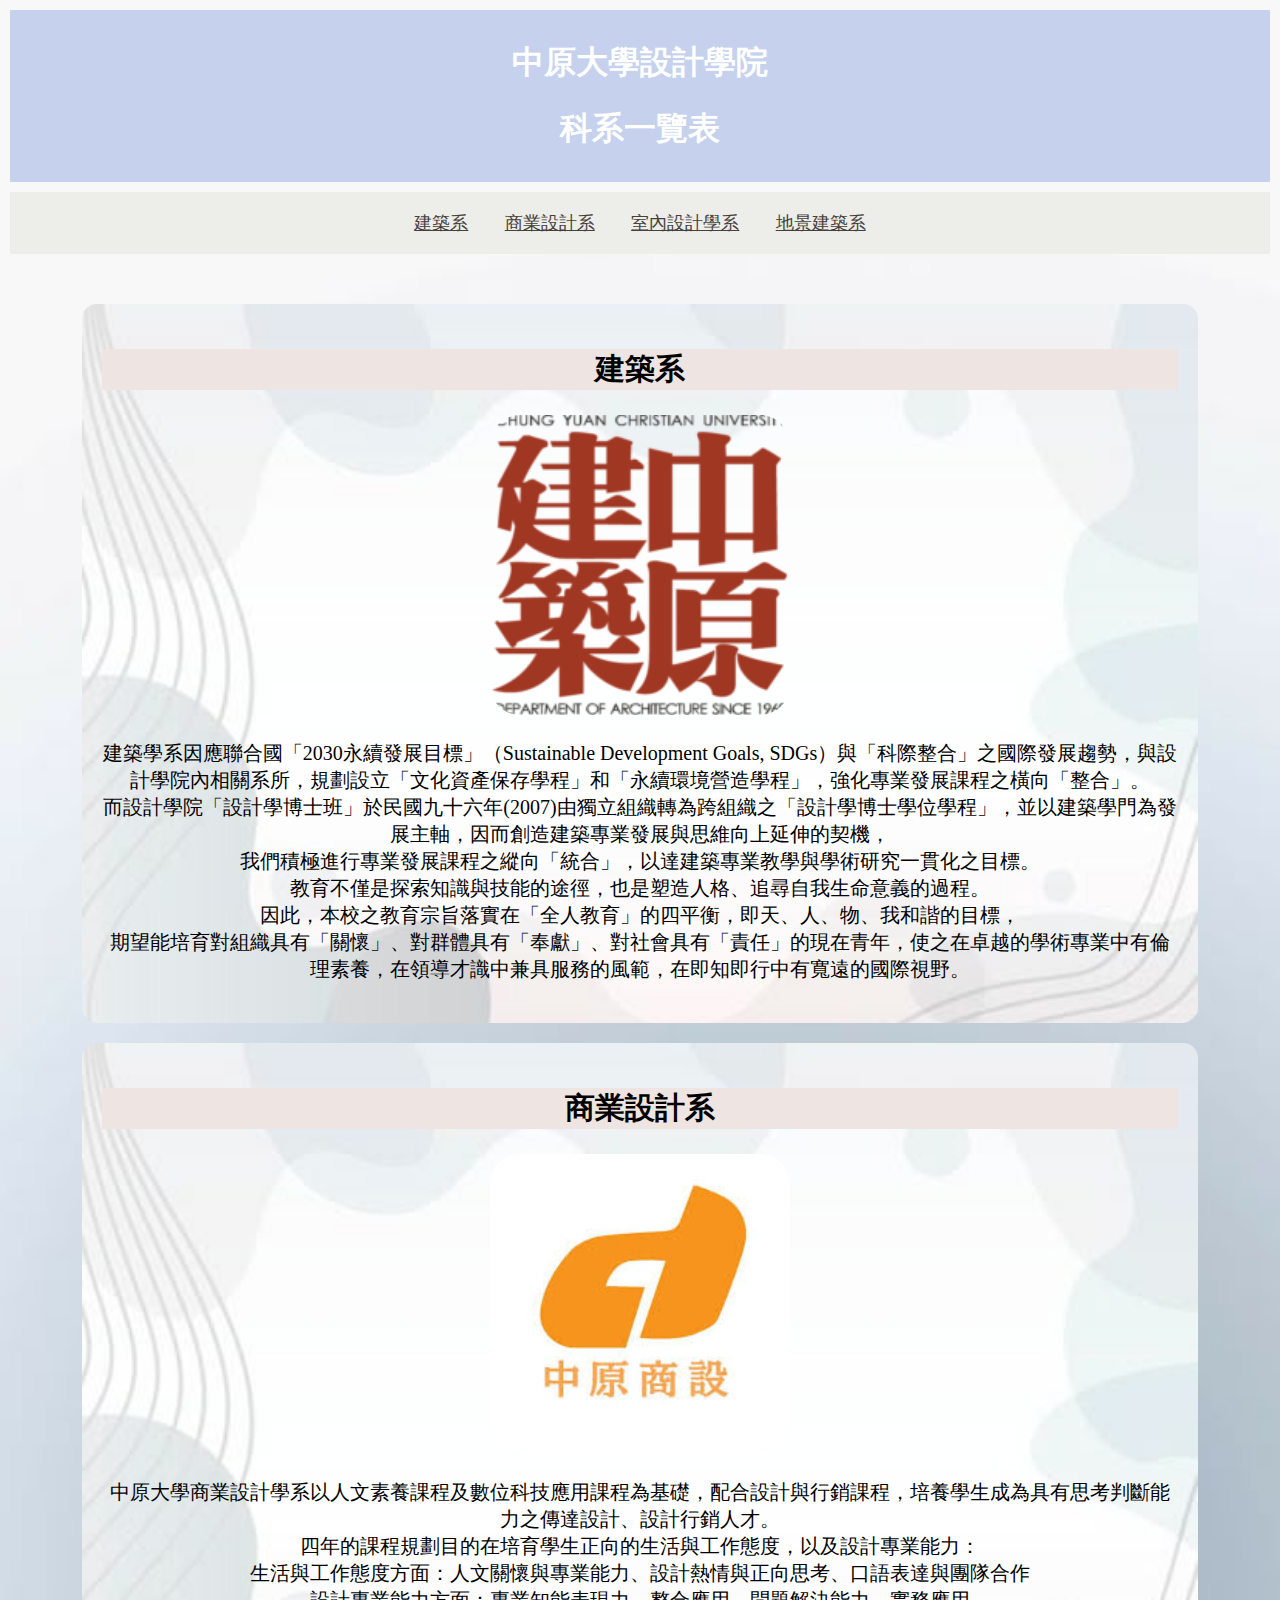
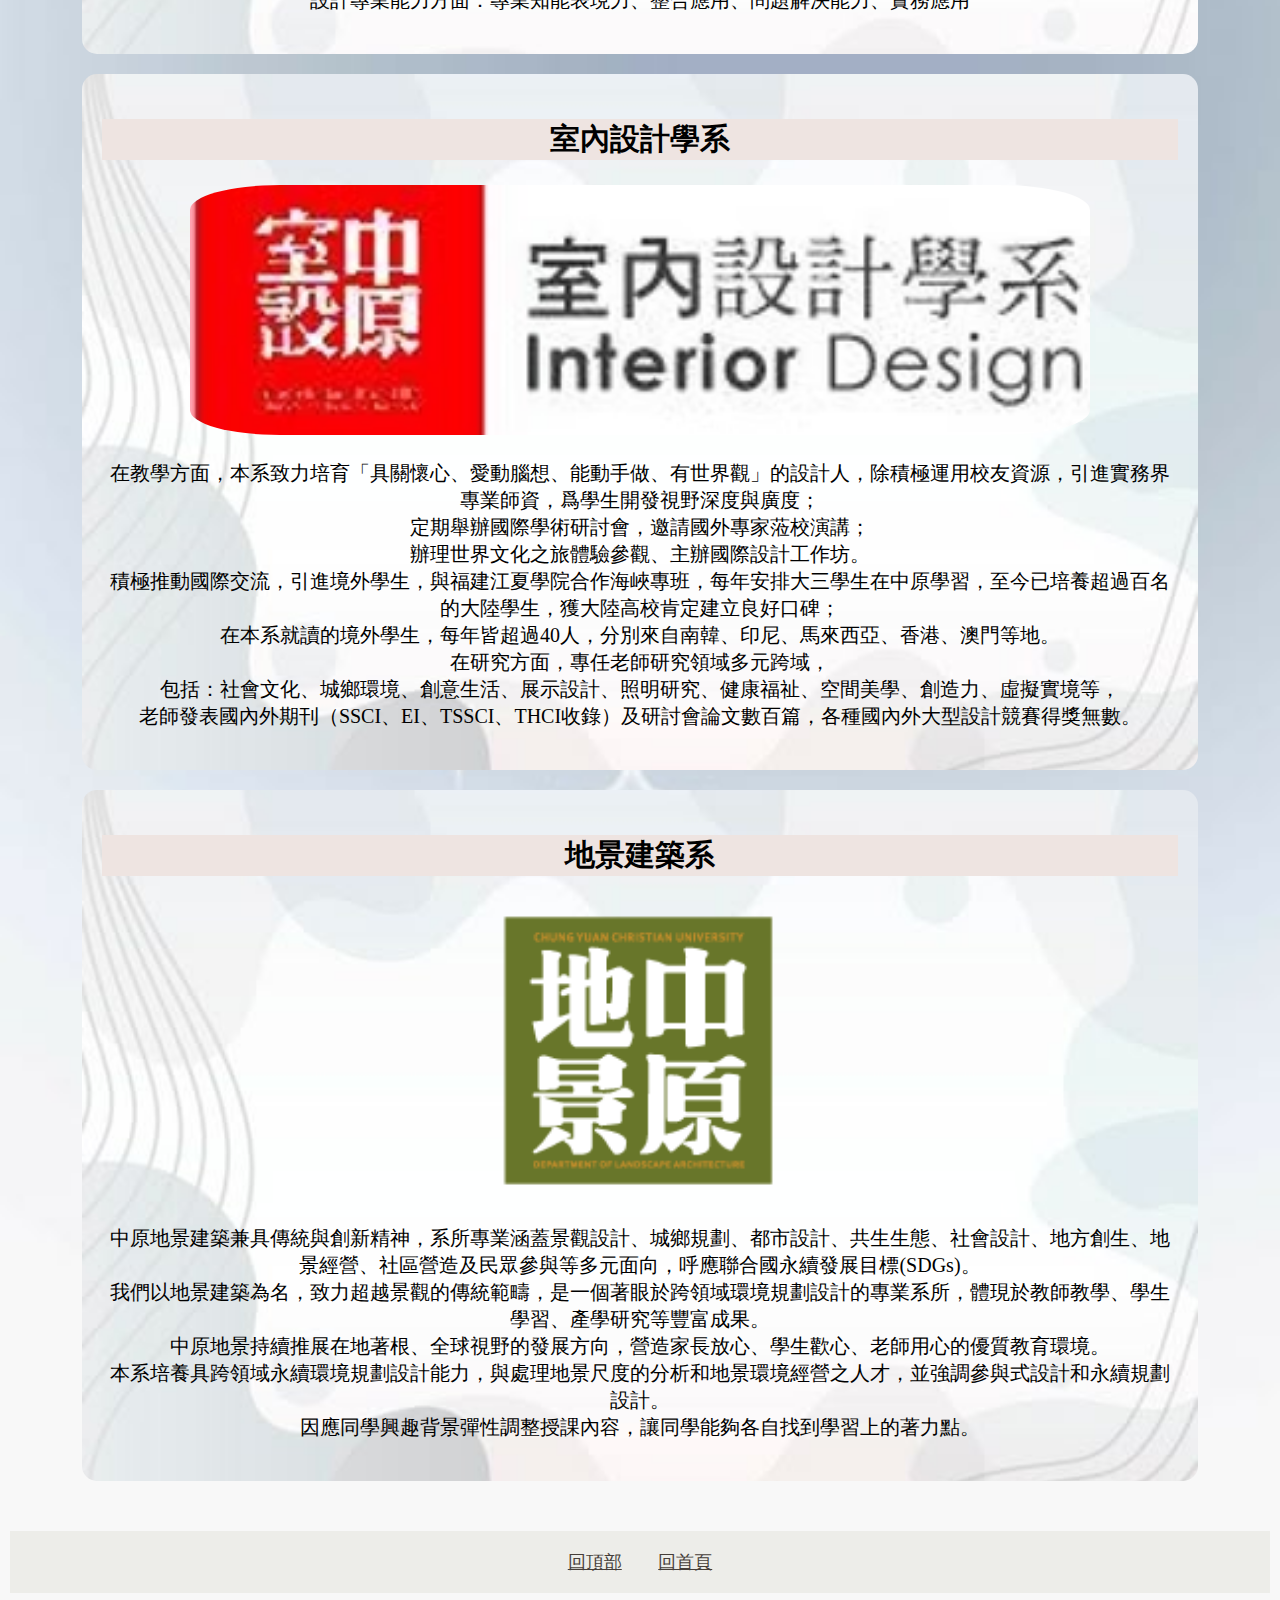
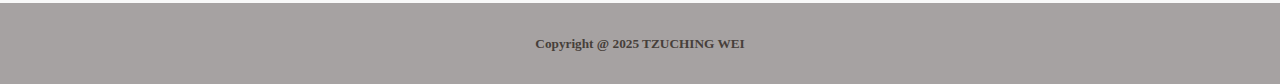
<file: 11244107/design.html>
<!DOCTYPE html>
<html lang="en">
<head>
    <meta charset="UTF-8">
    <meta name="viewport" content="width=device-width, initial-scale=1.0">
    <title>中原大學設計學院</title>
    <link rel="stylesheet" href="webstyle.css">
</head>
<body>
    <header id="top">
            <h1>中原大學設計學院</h1>
            <h1>科系一覽表</h1>
    </header>

    <nav>
        <a href="#cyar">建築系</a>
        <a href="#cycd">商業設計系</a>
        <a href="#cyid">室內設計學系</a>
        <a href="#cyla">地景建築系</a>
    </nav>

    <main>
        <section class="card" id="cyar">
            <h2>建築系</h2>
                <div style="text-align: center;">
                    <img src="image/cyar.png" style="border-radius: 10%; width: 300px; height: 300px; margin: auto; object-fit: cover;"><br>
                    <p>
                        建築學系因應聯合國「2030永續發展目標」（Sustainable Development Goals, SDGs）與「科際整合」之國際發展趨勢，與設計學院內相關系所，規劃設立「文化資產保存學程」和「永續環境營造學程」，強化專業發展課程之橫向「整合」。<br>
                        而設計學院「設計學博士班」於民國九十六年(2007)由獨立組織轉為跨組織之「設計學博士學位學程」，並以建築學門為發展主軸，因而創造建築專業發展與思維向上延伸的契機，<br>
                        我們積極進行專業發展課程之縱向「統合」，以達建築專業教學與學術研究一貫化之目標。<br>
                        教育不僅是探索知識與技能的途徑，也是塑造人格、追尋自我生命意義的過程。<br>
                        因此，本校之教育宗旨落實在「全人教育」的四平衡，即天、人、物、我和諧的目標，<br>
                        期望能培育對組織具有「關懷」、對群體具有「奉獻」、對社會具有「責任」的現在青年，使之在卓越的學術專業中有倫理素養，在領導才識中兼具服務的風範，在即知即行中有寬遠的國際視野。<br>
                    </p>
                </div>
        </section>

        <section class="card" id="cycd">
            <h2>商業設計系</h2>
                <div style="text-align: center;">
                    <img src="image/cycd.jpg" style="border-radius: 10%; width: 300px; height: 300px; margin: auto; object-fit: cover;"><br>
                    <p>
                        中原大學商業設計學系以人文素養課程及數位科技應用課程為基礎，配合設計與行銷課程，培養學生成為具有思考判斷能力之傳達設計、設計行銷人才。<br>
                        四年的課程規劃目的在培育學生正向的生活與工作態度，以及設計專業能力：<br>
                        生活與工作態度方面：人文關懷與專業能力、設計熱情與正向思考、口語表達與團隊合作<br>
                        設計專業能力方面：專業知能表現力、整合應用、問題解決能力、實務應用<br>
                    </p>
                </div>
        </section>

        <section class="card" id="cyid">
            <h2>室內設計學系</h2>
                <div style="text-align: center;">
                    <img src="image/cyid.avif" style="border-radius: 10%; width: 900px; height: 250px; margin: auto; object-fit: cover;"><br>
                    <p>
                        在教學方面，本系致力培育「具關懷心、愛動腦想、能動手做、有世界觀」的設計人，除積極運用校友資源，引進實務界專業師資，爲學生開發視野深度與廣度；<br>
                        定期舉辦國際學術研討會，邀請國外專家蒞校演講；<br>
                        辦理世界文化之旅體驗參觀、主辦國際設計工作坊。<br>
                        積極推動國際交流，引進境外學生，與福建江夏學院合作海峽專班，每年安排大三學生在中原學習，至今已培養超過百名的大陸學生，獲大陸高校肯定建立良好口碑；<br>
                        在本系就讀的境外學生，每年皆超過40人，分別來自南韓、印尼、馬來西亞、香港、澳門等地。<br>
                        在研究方面，專任老師研究領域多元跨域，<br>
                        包括：社會文化、城鄉環境、創意生活、展示設計、照明研究、健康福祉、空間美學、創造力、虛擬實境等，<br>
                        老師發表國內外期刊（SSCI、EI、TSSCI、THCI收錄）及研討會論文數百篇，各種國內外大型設計競賽得獎無數。<br>
                    </p>
                </div>
        </section>

        <section class="card" id="cyla">
            <h2>地景建築系</h2>
                <div style="text-align: center;">
                    <img src="image/cyla.png" style="border-radius: 10%; width: 300px; height: 300px; margin: auto; object-fit: cover;"><br>
                    <p>
                        中原地景建築兼具傳統與創新精神，系所專業涵蓋景觀設計、城鄉規劃、都市設計、共生生態、社會設計、地方創生、地景經營、社區營造及民眾參與等多元面向，呼應聯合國永續發展目標(SDGs)。<br>
                        我們以地景建築為名，致力超越景觀的傳統範疇，是一個著眼於跨領域環境規劃設計的專業系所，體現於教師教學、學生學習、產學研究等豐富成果。<br>
                        中原地景持續推展在地著根、全球視野的發展方向，營造家長放心、學生歡心、老師用心的優質教育環境。<br>
                        本系培養具跨領域永續環境規劃設計能力，與處理地景尺度的分析和地景環境經營之人才，並強調參與式設計和永續規劃設計。<br>
                        因應同學興趣背景彈性調整授課內容，讓同學能夠各自找到學習上的著力點。<br>
                    </p>
                </div>
        </section>
    </main>

    <nav>
        <a href="#top">回頂部</a>
        <a href="index.html">回首頁</a>
    </nav>
    <div class="clearfix"></div>
    <footer>
        <h5>Copyright @ 2025 TZUCHING WEI</h5>
    </footer>
    
</body>
</html>
</file>
<file: webstyle.css>
*
{
    box-sizing: border-box;
}

body
{
    background-image:url(image/bg.jpg);
    background-size: cover;
    margin: 0px;
    text-align: justify;
}

header
{
    background-color: #c6d2ed;
    color: white;
    text-align: center;
    margin: 10px;
    padding: 10px;
}

nav
{
    background-color: #EDEDE9;
    text-align: center;
    font-family: Arial;
    margin: 10px;
    padding: 5px;
}

nav a
{
    padding: 14px 16px;
    display: inline-block;
    color: #463f3a;
    font-size: 18px;
}

nav a:hover
{
    background-color: #D6CCC2;
    color: white;
}

footer
{
    background-color: #A6A2A2;
    color: #463f3a;
    text-align: center;
    padding: 10px;
}

main
{
    padding: 20px;
    font-size: 20px;
}
.card 
{
    padding: 20px;
    margin: 20px auto;
    border-radius: 15px;
    background-image: url(image/cardbg.jpg);
    background-size: cover;
    width: 90%;
    text-align: center;
}
button
{
    background-color: lightyellow;
    width: 80vw;
    height: 40px;
    font-size: 16px;
}
button:hover
{
    background-color: goldenrod;
    transform: scale(0.9);
}

h2
{
    background-color: #EEE4E1;
    text-align: center;
    font-weight: bold;
}


@media (max-width: 768px) 
{
    /* 設定主要結構 */
    main, .card 
    {
        width: 100%;
        padding: 10px;
        margin: 0; /* 去除外距，保持版面整齊 */
    }

    /* 調整導航欄的字體大小 */
    nav a 
    {
        font-size: 16px;
        padding: 10px;
    }

    /* 標題字體大小調整 */
    h1, h2 
    {
        font-size: 1.5em;
    }
}
</file>
<file: 11244107/webstyle.css>
*
{
    box-sizing: border-box;
}

body
{
    background-image:url(image/bg.jpg);
    background-size: cover;
    margin: 0px;
    text-align: justify;
}

header
{
    background-color: #c6d2ed;
    color: white;
    text-align: center;
    margin: 10px;
    padding: 10px;
}

nav
{
    background-color: #EDEDE9;
    text-align: center;
    font-family: Arial;
    margin: 10px;
    padding: 5px;
}

nav a
{
    padding: 14px 16px;
    display: inline-block;
    color: #463f3a;
    font-size: 18px;
}

nav a:hover
{
    background-color: #D6CCC2;
    color: white;
}

footer
{
    background-color: #A6A2A2;
    color: #463f3a;
    text-align: center;
    padding: 10px;
}

main
{
    padding: 20px;
    font-size: 20px;
}
.card 
{
    padding: 20px;
    margin: 20px auto;
    border-radius: 15px;
    background-image: url(image/cardbg.jpg);
    background-size: cover;
    width: 90%;
    text-align: center;
}
button
{
    background-color: lightyellow;
    width: 80vw;
    height: 40px;
    font-size: 16px;
}
button:hover
{
    background-color: goldenrod;
    transform: scale(0.9);
}

h2
{
    background-color: #EEE4E1;
    text-align: center;
    font-weight: bold;
}


@media (max-width: 768px) 
{
    /* 設定主要結構 */
    main, .card 
    {
        width: 100%;
        padding: 10px;
        margin: 0; /* 去除外距，保持版面整齊 */
    }

    /* 調整導航欄的字體大小 */
    nav a 
    {
        font-size: 16px;
        padding: 10px;
    }

    /* 標題字體大小調整 */
    h1, h2 
    {
        font-size: 1.5em;
    }
}
</file>
